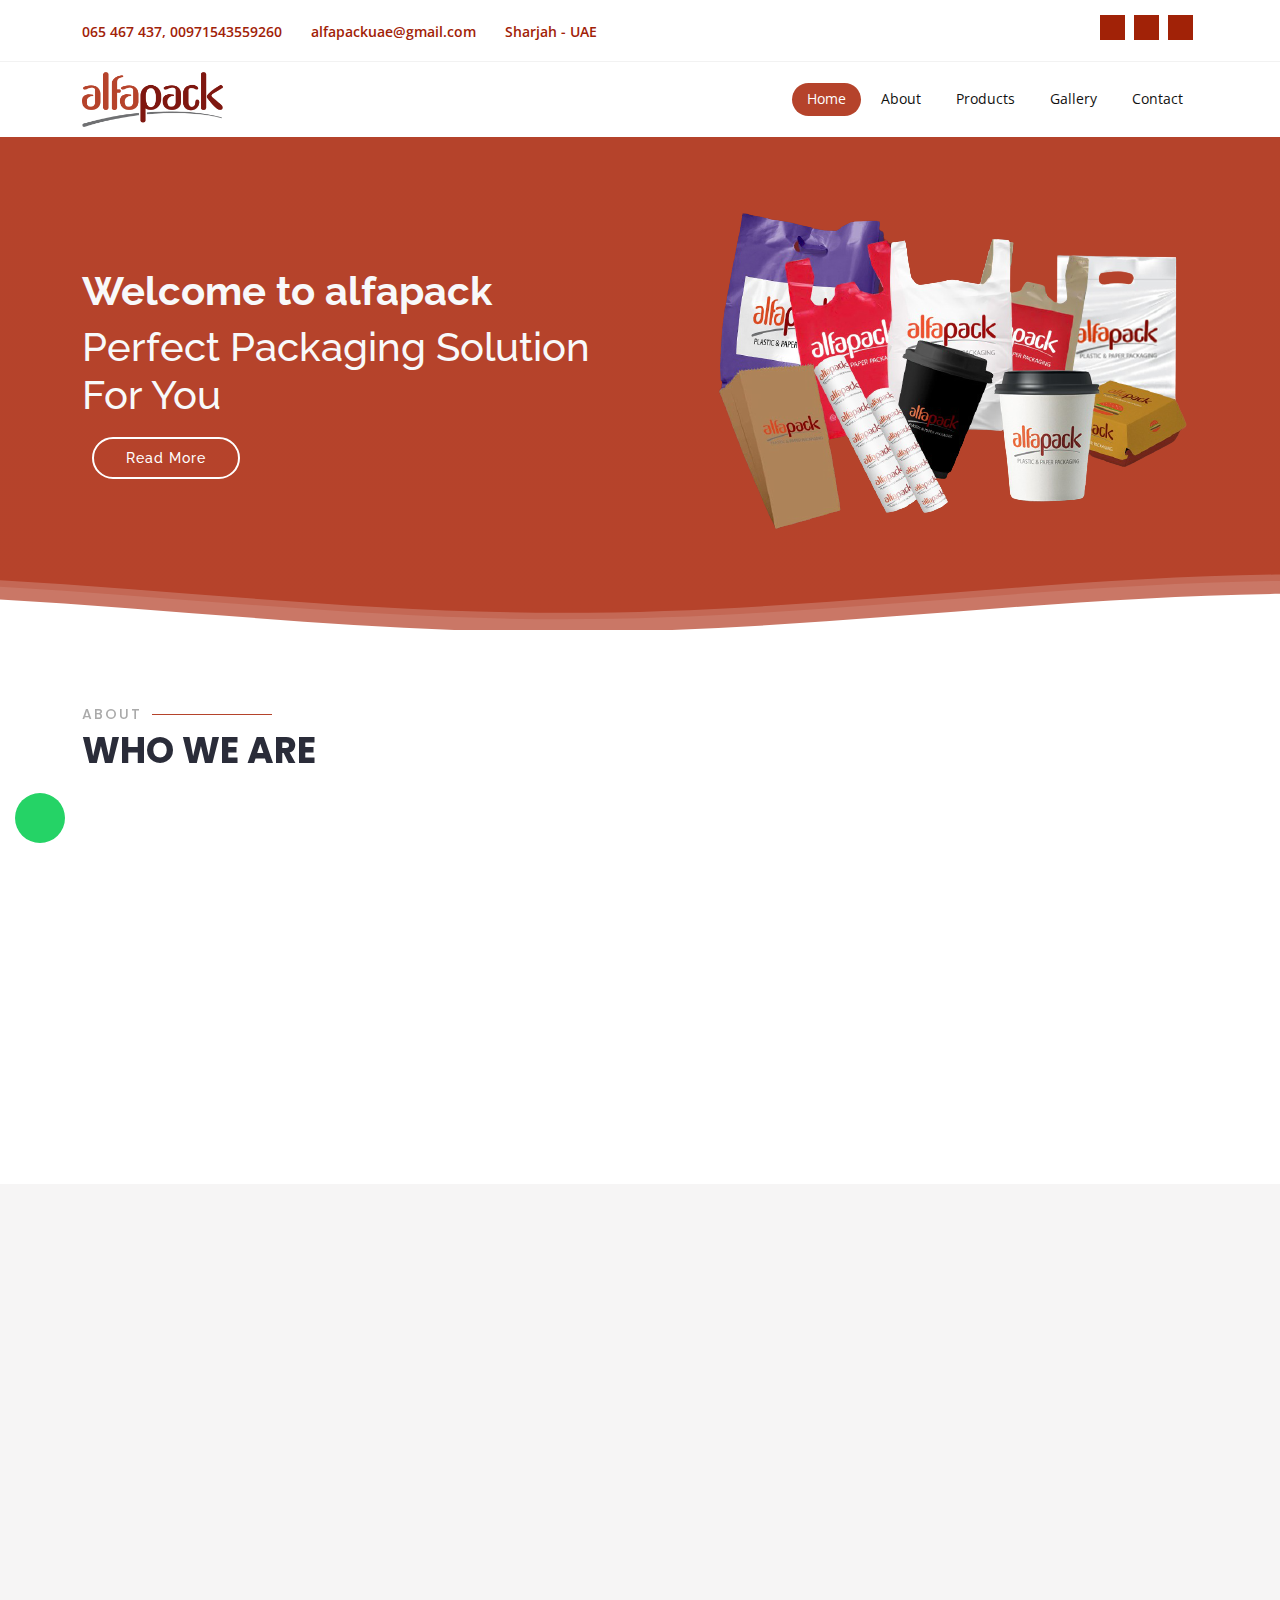
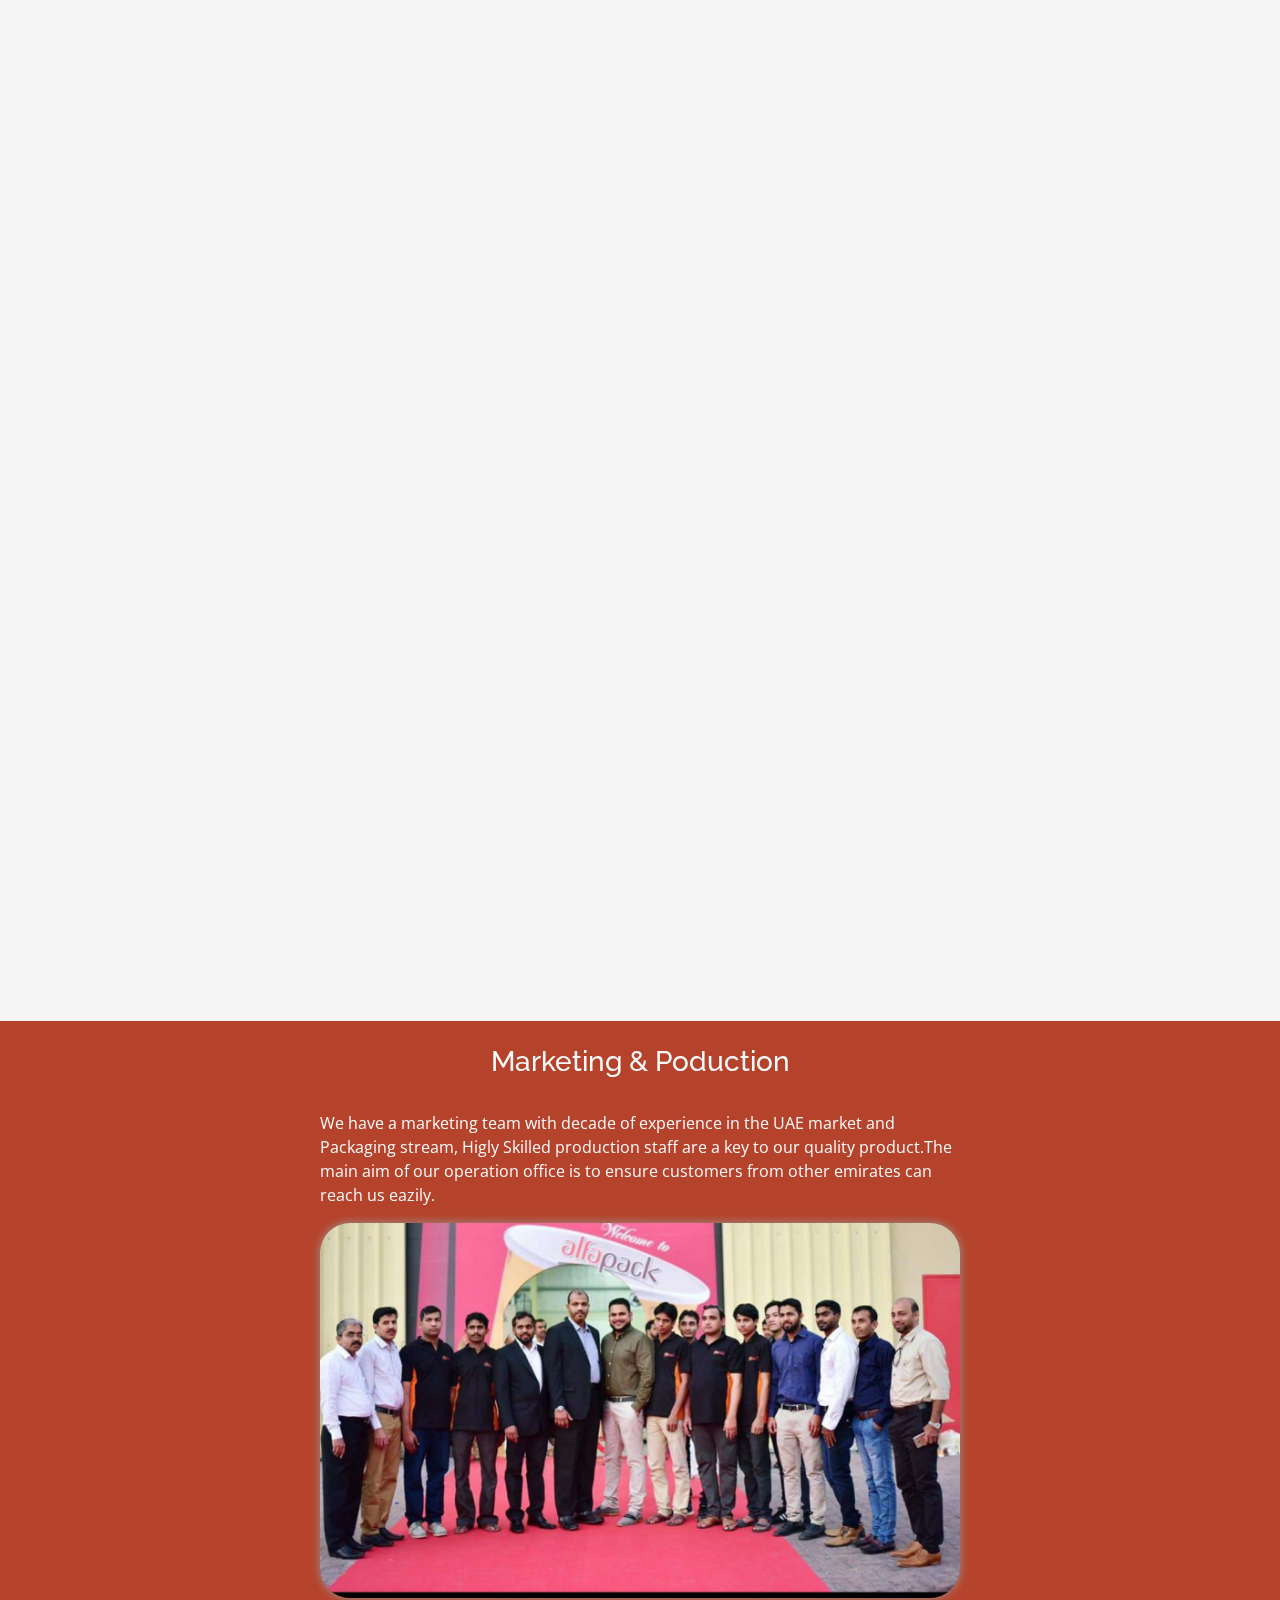
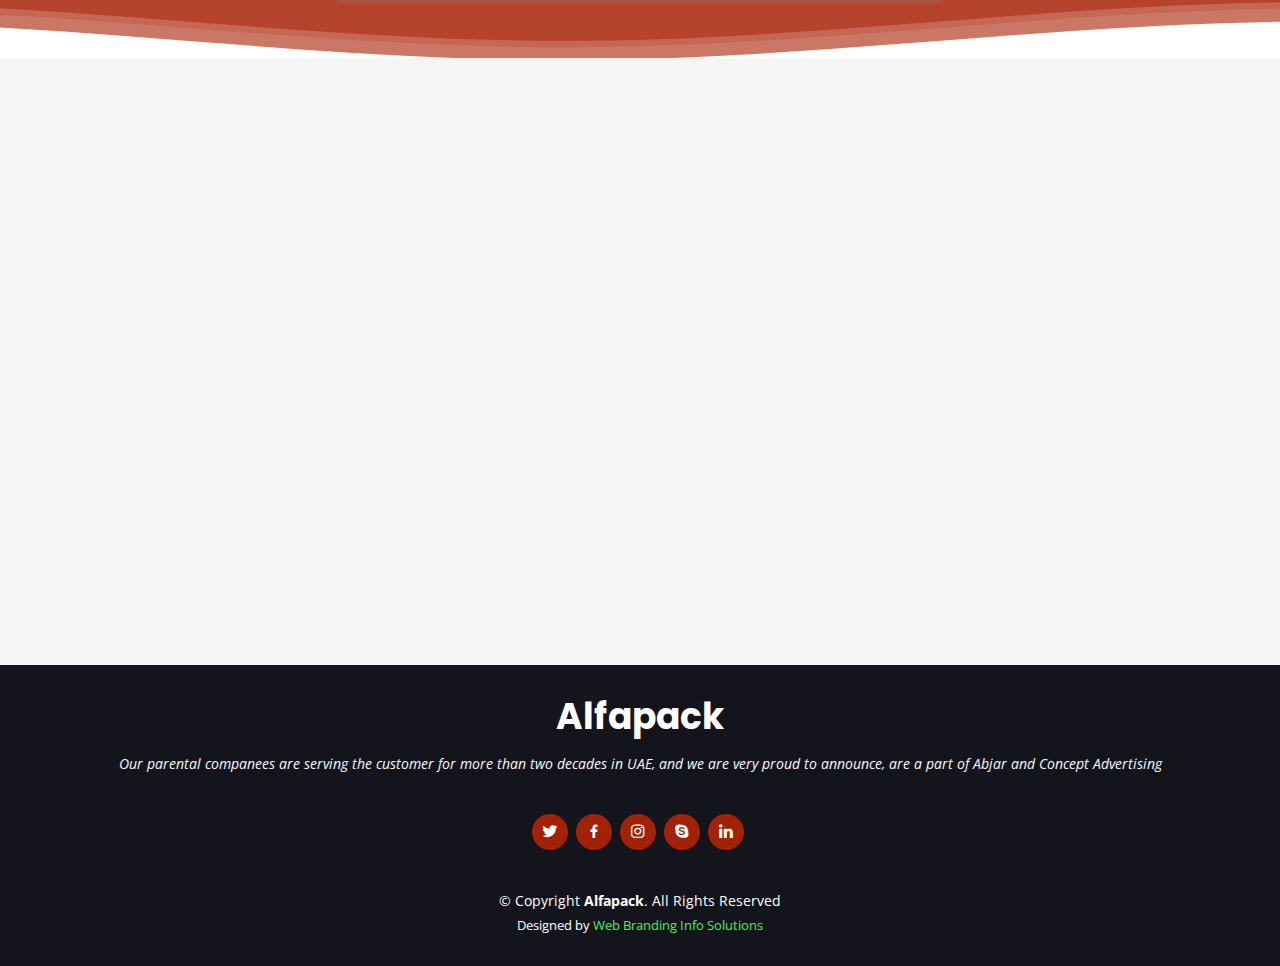
<file: index.html>
<!DOCTYPE html>
<html lang="en">

<head>
  <meta charset="utf-8">
  <meta content="width=device-width, initial-scale=1.0" name="viewport">

  <title>Alfapack - Index</title>
  <meta content="" name="description">
  <meta content="" name="keywords">

  <!-- Favicons -->
  <link href="assets/img/apple-touch-icon.png" rel="apple-touch-icon">

  <!-- Google Fonts -->
  <link
    href="https://fonts.googleapis.com/css?family=Open+Sans:300,300i,400,400i,600,600i,700,700i|Raleway:300,300i,400,400i,500,500i,600,600i,700,700i|Poppins:300,300i,400,400i,500,500i,600,600i,700,700i"
    rel="stylesheet">

  <!-- Vendor CSS Files -->
  <link rel="stylesheet" href="https://pro.fontawesome.com/releases/v5.10.0/css/all.css"
    integrity="sha384-AYmEC3Yw5cVb3ZcuHtOA93w35dYTsvhLPVnYs9eStHfGJvOvKxVfELGroGkvsg+p" crossorigin="anonymous" />

  <link href="assets/vendor/animate.css/animate.min.css" rel="stylesheet">
  <link href="assets/vendor/aos/aos.css" rel="stylesheet">
  <link href="assets/vendor/bootstrap/css/bootstrap.min.css" rel="stylesheet">
  <link href="assets/vendor/bootstrap-icons/bootstrap-icons.css" rel="stylesheet">
  <link href="assets/vendor/boxicons/css/boxicons.min.css" rel="stylesheet">
  <link href="assets/vendor/glightbox/css/glightbox.min.css" rel="stylesheet">
  <link href="assets/vendor/remixicon/remixicon.css" rel="stylesheet">
  <link href="assets/vendor/swiper/swiper-bundle.min.css" rel="stylesheet">

  <!-- Template Main CSS File -->
  <link href="assets/css/style.css" rel="stylesheet">

  <!-- =======================================================
  * Template Name: Selecao - v4.6.0
  * Template URL: https://bootstrapmade.com/selecao-bootstrap-template/
  * Author: BootstrapMade.com
  * License: https://bootstrapmade.com/license/
  ======================================================== -->
</head>

<body>
   <!-- Preloader -->
   <div class="loader">
    <div class="d-table">
        <div class="d-table-cell">
            <div class="spinner">
                <div class="double-bounce1"></div>
                <div class="double-bounce2"></div>
            </div>
        </div>
    </div>
</div>
<!-- End Preloader -->
  <!-- Header Top -->
  <div class="header-top">
    <div class="container">
      <div class="row align-items-center">
        <div class="col-sm-9 col-lg-9">
          <div class="header-top-item">
            <div class="header-top-left">
              <ul>
                <li>
                  <a href="tel:065 467 437" class="color">
                    <i class="fas fa-phone-alt"></i>
                    065 467 437,
                  </a>
                  <a href="https://api.whatsapp.com/send?phone=00971543559260&text= hai.." class=" color">
                    <i class="fab fa-whatsapp"></i>
                    00971543559260
                  </a>
                </li>
                <li>
                  <a href="mailto:info@alfapack.ae" class="color">
                    <i class="fas fa-envelope"></i>
                    alfapackuae@gmail.com

                  </a>
                </li>
                <li>
                  <a href="https://goo.gl/maps/dYUv56bRcLgEFxTk6" class="color">

                    <i class="fas fa-map-marker-alt"></i>
                    Sharjah - UAE
                  </a>
                </li>
              </ul>
            </div>
          </div>
        </div>
        <div class="col-sm-3 col-lg-3">
          <div class="header-top-item">
            <div class="header-top-right">
              <ul>
                <li>
                  <a href="https://www.facebook.com/1277464668993891/" class="facebook">
                    <i class="fab fa-facebook-f"></i>
                  </a>
                </li>
                <li>
                  <a href="#" class="twitter">
                    <i class="fab fa-instagram"></i>
                  </a>
                </li>
                <li>
                  <a href="#" class="facebook">
                    <i class="fab fa-linkedin-in"></i>
                  </a>
                </li>

              </ul>
            </div>
          </div>
        </div>
      </div>
    </div>
  </div>
  <!-- End Header Top -->
  <!-- ======= Header ======= -->
  <header id="header" class="fixed-top d-flex align-items-center  header-transparent ">
    <div class="container d-flex align-items-center justify-content-between">

      <div class="logo">
        <!-- <h1><a href="index.html">Selecao</a></h1> -->
        <!-- Uncomment below if you prefer to use an image logo -->
        <a href="index.html"><img src="assets/img/logo.png" alt="" class="img-fluid"></a>
      </div>

      <nav id="navbar" class="navbar">
        <ul>
          <li><a class="nav-link scrollto active" href="index.html">Home</a></li>
          <li><a class="nav-link scrollto" href="about.html">About</a></li>
          <li><a class="nav-link scrollto" href="product.html">Products</a></li>
          <li><a class="nav-link scrollto " href="gallery.html"> Gallery</a></li>

          <li><a class="nav-link scrollto" href="contact.html">Contact</a></li>
        </ul>
        <i class="bi bi-list mobile-nav-toggle"></i>
      </nav><!-- .navbar -->

    </div>
  </header><!-- End Header -->
  <!-- Banner -->

      <!-- ======= Hero Section ======= -->
      <section id="hero" class="d-flex flex-column justify-content-end" >
        <div class="container">
        <!-- <h1 class="animate__animated animate__fadeInDown"><b>Welcome to Alfapack</b></h1>
        <h1 class="animate__animated animate__fadeInDown">Perfect Packaging Solution <br>For You</h1>       -->
        <div class="row align-items-center">
          <div class="col-lg-6 col-sm-12 ">
            <h1 class="animate__animated animate__fadeInDown text-light pt-sm-5 responsive"><b>Welcome to alfapack</b></h1>
            <h1 class="animate__animated animate__fadeInDown text-light">Perfect Packaging Solution For You</h1>

            <div class="common-btn-two">
              <a href="#about" class="btn-get-started animate__animated animate__fadeInUp scrollto">Read More</a>
            </div>
          </div>
          <div class="col-lg-6 col-sm-12">
            <!-- <div id="carouselExampleControls" class="carousel slide" data-bs-ride="carousel">
              <div class="carousel-inner">
                <div class="carousel-item active">
                  <img src="assets/img/pack.png" class="d-block w-100" alt="...">
                </div>
                <div class="carousel-item">
                  <img src="assets/img/pack2.png" class="d-block w-100" alt="...">
                </div>
              
              </div>
              <button class="carousel-control-prev" type="button" data-bs-target="#carouselExampleControls" data-bs-slide="prev">
                <span class="carousel-control-prev-icon" aria-hidden="true"></span>
                <span class="visually-hidden">Previous</span>
              </button>
              <button class="carousel-control-next" type="button" data-bs-target="#carouselExampleControls" data-bs-slide="next">
                <span class="carousel-control-next-icon" aria-hidden="true"></span>
                <span class="visually-hidden">Next</span>
              </button>
            </div> -->

            <div class="banner-right d-lg-block ">
              <img class="wow bounceInRight" data-aos="fade-up" src="assets/img/slider5.png" alt="Banner">

            </div>
          </div>
        </div>
      </div>
        <svg class="hero-waves" xmlns="http://www.w3.org/2000/svg" xmlns:xlink="http://www.w3.org/1999/xlink"
          viewBox="0 24 150 28 " preserveAspectRatio="none">
          <defs>
            <path id="wave-path" d="M-160 44c30 0 58-18 88-18s 58 18 88 18 58-18 88-18 58 18 88 18 v44h-352z">
          </defs>
          <g class="wave1">
            <use xlink:href="#wave-path" x="50" y="3" fill="rgba(255,255,255, .1)">
          </g>
          <g class="wave2">
            <use xlink:href="#wave-path" x="50" y="0" fill="rgba(255,255,255, .2)">
          </g>
          <g class="wave3">
            <use xlink:href="#wave-path" x="50" y="9" fill="#fff">
          </g>
        </svg>
  
      </section>
      <!-- End Hero -->
  <!-- End Banner -->


  <main id="main">

    <!-- ======= About Section ======= -->
    <section id="about" class="about">
      <div class="container">

        <div class="section-title" data-aos="zoom-out">
          <h2>About</h2>
          <p>Who we are</p>
        </div>
  
    
        <div class="row content" data-aos="fade-up">
          <div class="col-lg-6">
            <p>
              Welcome to Alfa Pack, where we are ready to manufacture your customized plastic carry bag, paper cups,wrapping paper, sandwich
              cover, food boxes/packaging material branded with your logo, and where we are eager to share our wealth of
              knowledge and expertise with you to develop creative ideas for your food packaging items.
            </p>
            <ul>
              <li><i class="ri-check-double-line"></i> We are committed to working together to develop collaborative
                solutions to continuously enhance the standards and quality of our products</li>
              <li><i class="ri-check-double-line"></i> We invest in our employees and encourage them to thrive in their
                professions by giving them the freedom to experiment with new ideas</li>
              <!-- <li><i class="ri-check-double-line"></i> Ullamco laboris nisi ut aliquip ex ea commodo consequat</li> -->
            </ul>
          </div>
          <div class="col-lg-6 pt-4 pt-lg-0">
            <div class="object">
              <img src="assets/img/logo2.png" class="shape" alt="Shape">
          </div>
            <p>
              Everyone plays an essential role in the process; our pleasant sales team assists you in deciding which
              items would best suit you and then passes your thoughts on to our creative designers. Our factory's
              professional manufacturing and packaging specialists will next create the items to the needed standards,
              and lastly to our distribution team, who will ensure prompt delivery to the location of your choice. </p>
            <a href="about.html" class="btn-learn-more">Learn More</a>
          </div>
        </div>

      </div>
    </section><!-- End About Section -->
    <section  id="portfolio" class="portfolio bg">
      <div class="container">
        <div class="section-title" data-aos="zoom-out">
          <h2>Alfapack</h2>
          <p>Explore our wide variety of products</p>
          <div class="section-title1" data-aos="zoom-out">
          <h2 class="text-center mt-4" style="font-size: 20px;">Plastic Products</h2>
        </div>
        </div>
       
        <div class="row portfolio-container" data-aos="fade-up">
          <div class="col-lg-3 col-md-6 portfolio-item filter-app">
            <div class="portfolio-img box1"><img src="assets/img/bag18.jpg" class="img-fluid w-100 " alt=""></div>
            <div class="portfolio-info">
              <h4 class="py-2">Plastic Carry Bag</h4>

              <a href="assets/img/bag18.jpg" data-gallery="portfolioGallery" class="portfolio-lightbox preview-link"
                title="Plastic Carry Bag"><i class="bx bx-plus"></i></a>
              <a href="https://api.whatsapp.com/send?phone=00971543559260&text= hai.." class="details-link"
                title="More Details"><i class="fab fa-whatsapp"></i></a>
            </div>
          </div>
          <div class="col-lg-3 col-md-6 portfolio-item filter-app " >
            <div class="portfolio-img box1"><img src="assets/img/bag31.jpeg" class="img-fluid w-100 " alt=""></div>
            <div class="portfolio-info">
              <h4 class="py-2">Printed Bag</h4>

              <a href="assets/img/bag31.jpeg" data-gallery="portfolioGallery" class="portfolio-lightbox preview-link"
                title="Printed Bag"><i class="bx bx-plus"></i></a>
              <a href="https://api.whatsapp.com/send?phone=00971543559260&text= hai.." class="details-link"
                title="More Details"><i class="fab fa-whatsapp"></i></a>
            </div>
          </div>
         
     
          <div class="col-lg-3 col-md-6 portfolio-item filter-app">
            <div class="portfolio-img box1"><img src="assets/img/bag9.jpeg" class="img-fluid w-100 " alt=""></div>
            <div class="portfolio-info">
              <h4 class="py-2">Sufra Sheet</h4>

              <a href="assets/img/bag9.jpeg" data-gallery="portfolioGallery" class="portfolio-lightbox preview-link"
                title="Sufra Sheet"><i class="bx bx-plus"></i></a>
              <a href="https://api.whatsapp.com/send?phone=00971543559260&text= hai.." class="details-link"
                title="More Details"><i class="fab fa-whatsapp"></i></a>
            </div>
          </div>
          <div class="col-lg-3 col-md-6 portfolio-item filter-app">
            <div class="portfolio-img box1"><img src="assets/img/bag23.jpeg" class="img-fluid w-100 " alt=""></div>
            <div class="portfolio-info">
              <h4 class="py-2">Garbage Bag On Roll</h4>

              <a href="assets/img/bag23.jpeg" data-gallery="portfolioGallery" class="portfolio-lightbox preview-link"
                title="Garbage Bag  On Roll"><i class="bx bx-plus"></i></a>
              <a href="https://api.whatsapp.com/send?phone=00971543559260&text= hai.." class="details-link"
                title="More Details"><i class="fab fa-whatsapp"></i></a>
            </div>
          </div>
        
       
       
          <div class="col-lg-12 col-md-12 portfolio-item filter-app">
          
           
            <div class="section-title1">
              <h2 class="text-center mt-4"  style="font-size: 20px;">Paper Products</h2>
            </div>
         
          </div>
          <div class="col-lg-3 col-md-6 portfolio-item filter-app">
            <div class="portfolio-img box1"><img src="assets/img/bag14.jpg" class="img-fluid w-100 " alt=""></div>
            <div class="portfolio-info">
              <h4 class="py-2">Paper Cup</h4>

              <a href="assets/img/bag14.jpg" data-gallery="portfolioGallery" class="portfolio-lightbox preview-link"
                title="Paper Cup"><i class="bx bx-plus"></i></a>
              <a href="https://api.whatsapp.com/send?phone=00971543559260&text= hai.." class="details-link"
                title="More Details"><i class="fab fa-whatsapp"></i></a>
            </div>
          </div>
          <div class="col-lg-3 col-md-6 portfolio-item filter-web">
            <div class="portfolio-img box1"><img src="assets/img/bag5.jpeg" class="img-fluid w-100 " alt=""></div>
            <div class="portfolio-info">
              <h4 class="py-2">Paper Bag</h4>

              <a href="assets/img/bag5.jpeg" data-gallery="portfolioGallery" class="portfolio-lightbox preview-link"
                title="Paper Bag"><i class="bx bx-plus"></i></a>
              <a href="https://api.whatsapp.com/send?phone=00971543559260&text= hai.." class="details-link"
                title="More Details"><i class="fab fa-whatsapp"></i></a>
            </div>
          </div>
          <div class="col-lg-3 col-md-6 portfolio-item filter-app">
            <div class="portfolio-img box1"><img src="assets/img/bag15.jpg" class="img-fluid w-100 " alt=""></div>
            <div class="portfolio-info">
              <h4 class="py-2">Sandwich Paper</h4>

              <a href="assets/img/bag16.jpg" data-gallery="portfolioGallery" class="portfolio-lightbox preview-link"
                title="Sandwich Paper"><i class="bx bx-plus"></i></a>
              <a href="https://api.whatsapp.com/send?phone=00971543559260&text= hai.." class="details-link"
                title="More Details"><i class="fab fa-whatsapp"></i></a>
            </div>
          </div>
          <div class="col-lg-3 col-md-6 portfolio-item filter-app">
            <div class="portfolio-img box1"><img src="assets/img/bag16.jpg" class="img-fluid w-100 " alt=""></div>
            <div class="portfolio-info">
              <h4 class="py-2">Sandwich Paper</h4>

              <a href="assets/img/bag15.jpg" data-gallery="portfolioGallery" class="portfolio-lightbox preview-link"
                title="Sandwich Paper"><i class="bx bx-plus"></i></a>
              <a href="https://api.whatsapp.com/send?phone=00971543559260&text= hai.." class="details-link"
                title="More Details"><i class="fab fa-whatsapp"></i></a>
            </div>
          </div>
          <div class="col-lg-3 col-md-6 portfolio-item filter-web">
            <div class="portfolio-img box1"><img src="assets/img/bag2.jpeg" class="img-fluid w-100 " alt=""></div>
            <div class="portfolio-info">
              <h4 class="py-2"> Burger Box</h4>

              <a href="assets/img/bag2.jpeg" data-gallery="portfolioGallery" class="portfolio-lightbox preview-link"
                title="Burger Box"><i class="bx bx-plus"></i></a>
              <a href="https://api.whatsapp.com/send?phone=00971543559260&text= hai.." class="details-link"
                title="More Details"><i class="fab fa-whatsapp"></i></a>
            </div>
          </div>
       
          <div class="col-lg-12 col-md-12 portfolio-item filter-app">
          
            <div class="object">
              <img src="assets/img/g31.png" class="shape" alt="Shape">
          </div>
           
         
          </div>
  
          <div class="col-lg-12 col-md-12 portfolio-item filter-app text-center">
          <div class="common-btn-two">
            <a href="product.html" class="btn-get-started animate__animated animate__fadeInUp scrollto">View More</a>
          </div>
        </div>
        </div>
      
      </div>
      
    </section>
    

    <!-- ======= Hero Section ======= -->
    <!-- <section id="hero" class="d-flex flex-column justify-content-end align-items-center">
      <div id="heroCarousel" data-bs-interval="5000" class="container carousel carousel-fade" data-bs-ride="carousel">


        <div class="carousel-item active">
          <div class="carousel-container">

            <h2 class="animate__animated animate__fadeInDown">Developing Creative Ideas For Your Food Packaging Items.
            </h2>
            <p class="animate__animated fanimate__adeInUp">for packaging need, we can serve all these customized
              products timely with heigh quality and in an effective price.</p>
            <a href="#about" class="btn-get-started animate__animated animate__fadeInUp scrollto">Read More</a>
          </div>
        </div>


        <div class="carousel-item">
          <div class="carousel-container">
            <h2 class="animate__animated animate__fadeInDown">Packaging Solution For You</h2>

            <p class="animate__animated animate__fadeInUp">we are eager to share our wealth of knowledge and expertise
              with you to develop creative ideas for your food packaging items.</p>
            <a href="#about" class="btn-get-started animate__animated animate__fadeInUp scrollto">Read More</a>
          </div>
        </div>


        <a class="carousel-control-prev" href="#heroCarousel" role="button" data-bs-slide="prev">
          <span class="carousel-control-prev-icon bx bx-chevron-left" aria-hidden="true"></span>
        </a>

        <a class="carousel-control-next" href="#heroCarousel" role="button" data-bs-slide="next">
          <span class="carousel-control-next-icon bx bx-chevron-right" aria-hidden="true"></span>
        </a>

      </div>

      <svg class="hero-waves" xmlns="http://www.w3.org/2000/svg" xmlns:xlink="http://www.w3.org/1999/xlink"
        viewBox="0 24 150 28 " preserveAspectRatio="none">
        <defs>
          <path id="wave-path" d="M-160 44c30 0 58-18 88-18s 58 18 88 18 58-18 88-18 58 18 88 18 v44h-352z">
        </defs>
        <g class="wave1">
          <use xlink:href="#wave-path" x="50" y="3" fill="rgba(255,255,255, .1)">
        </g>
        <g class="wave2">
          <use xlink:href="#wave-path" x="50" y="0" fill="rgba(255,255,255, .2)">
        </g>
        <g class="wave3">
          <use xlink:href="#wave-path" x="50" y="9" fill="#fff">
        </g>
      </svg>

    </section> -->
    <!-- End Hero -->
    
    <!-- ======= Cta Section ======= -->
    <!-- <section id="cta" class="cta">
      <div class="container">

        <div class="row" data-aos="zoom-out">
          <div class="col-lg-9 text-center text-lg-start">
            <h3>Call To Action</h3>
            <p> Duis aute irure dolor in reprehenderit in voluptate velit esse cillum dolore eu fugiat nulla pariatur. Excepteur sint occaecat cupidatat non proident, sunt in culpa qui officia deserunt mollit anim id est laborum.</p>
          </div>
          <div class="col-lg-3 cta-btn-container text-center">
            <a class="cta-btn align-middle" href="#">Call To Action</a>
          </div>
        </div>

      </div>
    </section> -->
    <!-- End Cta Section -->

    <!-- ======= Testimonials Section ======= -->
     <!-- <section id="testimonials" class="testimonials">
      <div class="container">

        <div class="section-title" data-aos="zoom-out">
          <h2>SERVICES</h2>
          <p>WHAT WE DO OFFER</p>
        </div>

        <div class="testimonials-slider swiper" data-aos="fade-up" data-aos-delay="100">
          <div class="swiper-wrapper">

            <div class="swiper-slide">
              <div class="testimonial-item">

                <img src="assets/img/slide1.jpg" class="" alt="">

              </div>
            </div>

            <div class="swiper-slide">
              <div class="testimonial-item">

                <img src="assets/img/slide2.jpg" class="" alt="">

              </div>
            </div>

            <div class="swiper-slide">
              <div class="testimonial-item">

                <img src="assets/img/slider3.jpg" class="" alt="">

              </div>
            </div>
            <div class="swiper-slide">
              <div class="testimonial-item">

                <img src="assets/img/slider4.jpg" class="" alt="">

              </div>
            </div>

            <div class="swiper-slide">
              <div class="testimonial-item">

                <img src="assets/img/slider5.jpg" class="" alt="">

              </div>
            </div>

          </div>
          <div class="swiper-pagination"></div>
        </div>


    </section> -->
    <!-- End Testimonials Section -->






    <!-- ======= Team Section ======= -->
    <div id="team" class="bg">
      <div class="container">

        <div class="section-title" data-aos="zoom-out">
          <h2>Team</h2>
          <p>Our Hardworking Team</p>
        </div>


      </div>
    </div><!-- End Team Section -->
    <!-- ======= Hero Section ======= -->
    <section id="hero1" class="d-flex flex-column justify-content-end align-items-center h-100">

      <h3 class="animate__animated animate__fadeInDown text-light py-4">Marketing & Poduction </h3>
      <p class="animate__animated fanimate__adeInUp text-light w-50 team1">We have a marketing team with decade of experience in
        the UAE
        market and Packaging stream, Higly Skilled production staff are a
        key to our quality product.The main aim of our operation office is to ensure customers from
        other emirates can reach us eazily.</p>

        <img src="assets/img/team.jpeg" class="radius box1 w-50 team1" alt="">

      <svg class="hero-waves" xmlns="http://www.w3.org/2000/svg" xmlns:xlink="http://www.w3.org/1999/xlink"
        viewBox="0 24 150 28 " preserveAspectRatio="none">
        <defs>
          <path id="wave-path" d="M-160 44c30 0 58-18 88-18s 58 18 88 18 58-18 88-18 58 18 88 18 v44h-352z">
        </defs>
        <g class="wave1">
          <use xlink:href="#wave-path" x="50" y="3" fill="rgba(255,255,255, .1)">
        </g>
        <g class="wave2">
          <use xlink:href="#wave-path" x="50" y="0" fill="rgba(255,255,255, .2)">
        </g>
        <g class="wave3">
          <use xlink:href="#wave-path" x="50" y="9" fill="#fff">
        </g>
      </svg>

    </section>
    <!-- End Hero -->
    <!-- ======= Contact Section ======= -->
    <section id="contact" class="contact bg">
 
      <div class="container">

        <div class="section-title" data-aos="zoom-out">
          <h2>Contact</h2>
          <p>Contact Us</p>
        </div>

        <div class="row mt-5">

          <div class="col-lg-4" data-aos="fade-right">
          
            <div class="info">
              <div class="address">
                <a href="https://goo.gl/maps/Md6KRceVj2nCpcsa9"><i class="bi bi-geo-alt"></i>
                  <h4>Location:</h4>
                  <p>Muwaileh-Sharjah-UAE</p>
                </a>
              </div>

              <div class="email">
                <a href="mailto:alfapackuae@gmail.com">
                  <i class="bi bi-envelope"></i>
                  <h4>Email:</h4>
                  <p>alfapackuae@gmail.com
                  </p>
                </a>
              </div>

              <div class="phone">
                <a href="tel:065 467 437">
                  <i class="bi bi-phone"></i>
                  <h4>Call:</h4>
                  <p>065 467 437</p>
                </a>
              </div>
              <div class="phone">
                <a href="https://api.whatsapp.com/send?phone=00971543559260&text= hai..">
                  <i class="fab fa-whatsapp"></i>
                  <h4>Whatsapp:</h4>
                  <p>00971543559260</p>
                </a>
              </div>

            </div>

          </div>

          <div class="col-lg-8 mt-5 mt-lg-0" data-aos="fade-left">
           
            <form action="forms/contact.php" method="post" role="form" class="php-email-form">
              <div class="row">
                <div class="col-md-6 form-group">
                  <input type="text" name="name" class="form-control" id="name" placeholder="Your Name" required>
                </div>
                <div class="col-md-6 form-group mt-3 mt-md-0">
                  <input type="email" class="form-control" name="email" id="email" placeholder="Your Email" required>
                </div>
              </div>
              <div class="form-group mt-3">
                <input type="text" class="form-control" name="subject" id="subject" placeholder="Subject" required>
              </div>
              <div class="form-group mt-3">
                <textarea class="form-control" name="message" rows="5" placeholder="Message" required></textarea>
              </div>
              <div class="my-3">
                <div class="loading">Loading</div>
                <div class="error-message"></div>
                <div class="sent-message">Your message has been sent. Thank you!</div>
              </div>
              <div class="text-center"><button type="submit">Send Message</button></div>
            </form>

          </div>

        </div>

      </div>
    </section><!-- End Contact Section -->

  </main><!-- End #main --> 

  <!-- ======= Footer ======= -->
  <footer id="footer">
    <div class="container">
      <h3>Alfapack</h3>
      <p class="text-light"> Our parental companees are serving the customer
        for more than two decades in UAE, and we are
        very proud to announce, are a part of Abjar and
        Concept Advertising</p>
      <div class="social-links">
        <a href="#" class="twitter"><i class="bx bxl-twitter"></i></a>
        <a href="https://www.facebook.com/1277464668993891/" class="facebook"><i class="bx bxl-facebook"></i></a>
        <a href="#" class="instagram"><i class="bx bxl-instagram"></i></a>
        <a href="#" class="google-plus"><i class="bx bxl-skype"></i></a>
        <a href="#" class="linkedin"><i class="bx bxl-linkedin"></i></a>
      </div>
      <div class="copyright">
        &copy; Copyright <strong><span>Alfapack</span></strong>. All Rights Reserved
      </div>
      <div class="credits">
        <!-- All the links in the footer should remain intact. -->
        <!-- You can delete the links only if you purchased the pro version. -->
        <!-- Licensing information: https://bootstrapmade.com/license/ -->
        <!-- Purchase the pro version with working PHP/AJAX contact form: https://bootstrapmade.com/selecao-bootstrap-template/ -->
        Designed by <a href="https://thewebbranding.com/" style="color: #4aef5a;">Web
          Branding Info Solutions</a>
      </div>
    </div>
  </footer><!-- End Footer -->

  <a href="#" class="back-to-top d-flex align-items-center justify-content-center"><i
      class="bi bi-arrow-up-short"></i></a>
  <a href="https://api.whatsapp.com/send?phone=00971543559260&text= hai.."
    class="whatsapp d-flex align-items-center justify-content-center"><i class="fab fa-whatsapp"></i></a>

  <!-- Vendor JS Files -->
  <script src="assets/vendor/aos/aos.js"></script>
  <script src="assets/vendor/bootstrap/js/bootstrap.bundle.min.js"></script>
  <script src="assets/vendor/glightbox/js/glightbox.min.js"></script>
  <script src="assets/vendor/isotope-layout/isotope.pkgd.min.js"></script>
  <script src="assets/vendor/php-email-form/validate.js"></script>
  <script src="assets/vendor/swiper/swiper-bundle.min.js"></script>

  <!-- Template Main JS File -->
  <script src="assets/js/main.js"></script>

</body>

</html>
</file>
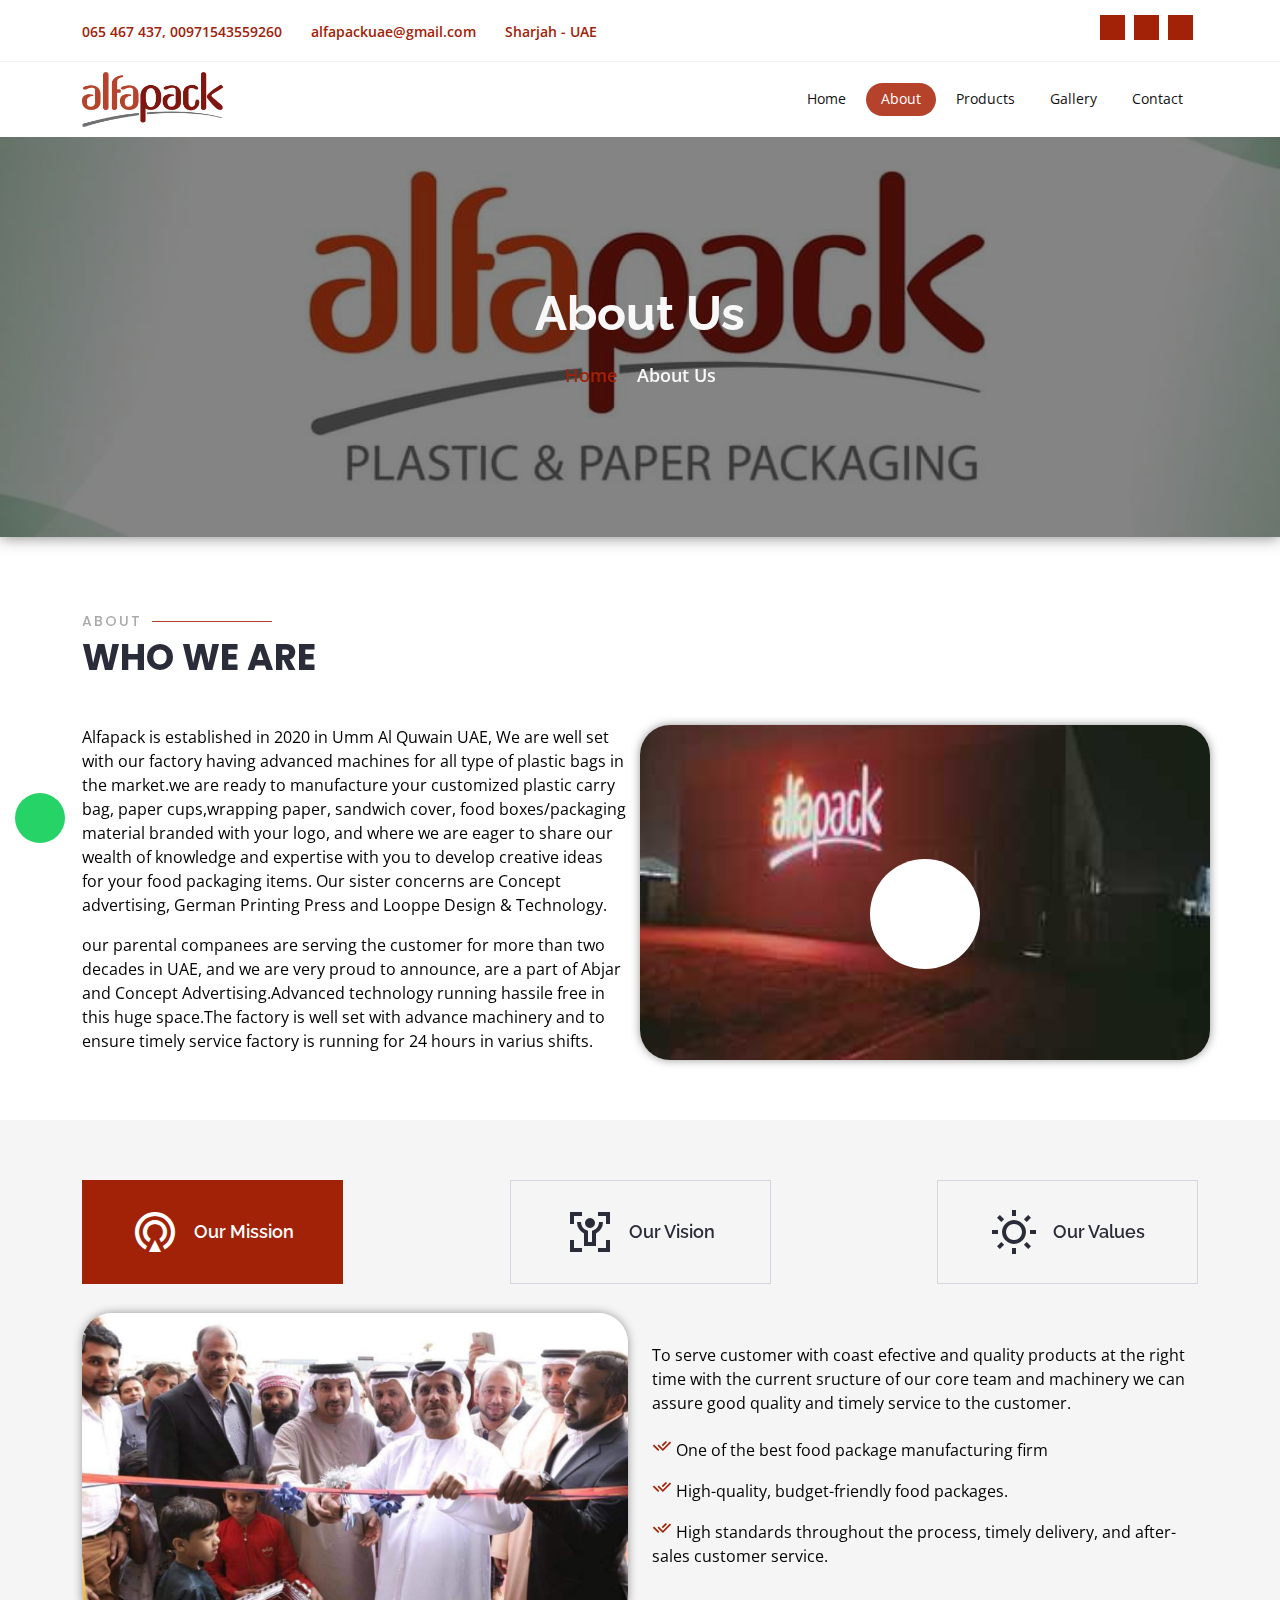
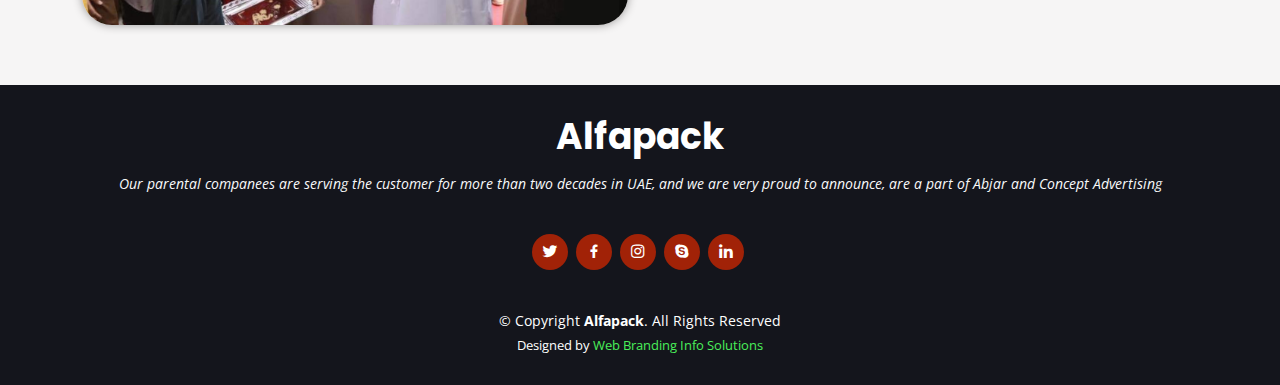
<file: about.html>
<!DOCTYPE html>
<html lang="en">

    <head>
        <meta charset="utf-8">
        <meta content="width=device-width, initial-scale=1.0" name="viewport">
      
        <title>Alfapack - About</title>
        <meta content="" name="description">
        <meta content="" name="keywords">
      
        <!-- Favicons -->
        <link href="assets/img/apple-touch-icon.png" rel="apple-touch-icon"> 
      
        <!-- Google Fonts -->
        <link href="https://fonts.googleapis.com/css?family=Open+Sans:300,300i,400,400i,600,600i,700,700i|Raleway:300,300i,400,400i,500,500i,600,600i,700,700i|Poppins:300,300i,400,400i,500,500i,600,600i,700,700i" rel="stylesheet">
      
        <!-- Vendor CSS Files -->
        <link rel="stylesheet" href="https://pro.fontawesome.com/releases/v5.10.0/css/all.css" integrity="sha384-AYmEC3Yw5cVb3ZcuHtOA93w35dYTsvhLPVnYs9eStHfGJvOvKxVfELGroGkvsg+p" crossorigin="anonymous"/>
      
        <link href="assets/vendor/animate.css/animate.min.css" rel="stylesheet">
        <link href="assets/vendor/aos/aos.css" rel="stylesheet">
        <link href="assets/vendor/bootstrap/css/bootstrap.min.css" rel="stylesheet">
        <link href="assets/vendor/bootstrap-icons/bootstrap-icons.css" rel="stylesheet">
        <link href="assets/vendor/boxicons/css/boxicons.min.css" rel="stylesheet">
        <link href="assets/vendor/glightbox/css/glightbox.min.css" rel="stylesheet">
        <link href="assets/vendor/remixicon/remixicon.css" rel="stylesheet">
        <link href="assets/vendor/swiper/swiper-bundle.min.css" rel="stylesheet">
      
        <!-- Template Main CSS File -->
        <link href="assets/css/style.css" rel="stylesheet">
      
        <!-- =======================================================
        * Template Name: Selecao - v4.6.0
        * Template URL: https://bootstrapmade.com/selecao-bootstrap-template/
        * Author: BootstrapMade.com
        * License: https://bootstrapmade.com/license/
        ======================================================== -->
      </head>

<body>

    <!-- Header Top -->
    <div class="header-top">
        <div class="container">
            <div class="row align-items-center">
                <div class="col-sm-9 col-lg-9">
                    <div class="header-top-item">
                        <div class="header-top-left">
                            <ul>
                                <li>
                                    <a href="tel:065 467 437" class="color">
                                      <i class="fas fa-phone-alt"></i>
                                      065 467 437,
                                    </a>
                                    <a href="https://api.whatsapp.com/send?phone=00971543559260&text= hai.." class=" color">
                                      <i class="fab fa-whatsapp"></i>
                                      00971543559260
                                    </a>
                                </li>
                                <li>
                                    <a href="mailto:info@alfapack.ae" class="color">
                                      <i class="fas fa-envelope"></i>
                                      alfapackuae@gmail.com
                                      
                                    </a>
                                </li>
                                <li>
                                <a href="https://goo.gl/maps/dYUv56bRcLgEFxTk6" class="color">
                                   
                                  <i class="fas fa-map-marker-alt"></i>
                                    Sharjah - UAE
                                </a>
                                </li>
                            </ul>
                        </div>
                    </div>
                </div>
                <div class="col-sm-3 col-lg-3">
                    <div class="header-top-item">
                        <div class="header-top-right">
                            <ul>
                                <li>
                                    <a href="https://www.facebook.com/1277464668993891/" class="facebook">
                                      <i class="fab fa-facebook-f"></i>
                                    </a>
                                </li>
                                <li>
                                    <a href="#" class="twitter">
                                      <i class="fab fa-instagram"></i>
                                    </a>
                                </li>
                                <li>
                                  <a href="#" class="facebook">
                                    <i class="fab fa-linkedin-in"></i>
                                  </a>
                              </li>
                              
                            </ul>
                        </div>
                    </div>
                </div>
            </div>
        </div>
    </div>
    <!-- End Header Top -->
    <!-- ======= Header ======= -->
    <header id="header" class="fixed-top d-flex align-items-center  header-transparent ">
      <div class="container d-flex align-items-center justify-content-between">
  
        <div class="logo">
          <!-- <h1><a href="index.html">Selecao</a></h1> -->
          <!-- Uncomment below if you prefer to use an image logo -->
          <a href="index.html"><img src="assets/img/logo.png" alt="" class="img-fluid"></a>
        </div>
  
        <nav id="navbar" class="navbar">
          <ul>
            <li><a class="nav-link scrollto" href="index.html">Home</a></li>
            <li><a class="nav-link scrollto active" href="about.html">About</a></li>
            <li><a class="nav-link scrollto" href="product.html">Products</a></li>
            <li><a class="nav-link scrollto " href="gallery.html"> Gallery</a></li>
         
            <li><a class="nav-link scrollto" href="contact.html">Contact</a></li>
          </ul>
          <i class="bi bi-list mobile-nav-toggle"></i>
        </nav><!-- .navbar -->
  
      </div>
    </header><!-- End Header -->
    <div class="page-title-area page-title-four">
        <div class="d-table">
            <div class="d-table-cell">
                <div class="page-title-item" data-aos="zoom-out">
                    <h2>About Us</h2>
                    <ul>
                        <li>
                            <a href="index.html">Home</a>
                        </li>
                        <li>
                            <i class="fas fa-chevron-right"></i>
                        </li>
                        <li>About Us</li>
                    </ul>
                </div>
            </div>
        </div>
        
    </div>
  <main id="main">

    <!-- ======= About Section ======= -->
    <section id="about" class="about">
        <div class="container">
  
          <div class="section-title" data-aos="zoom-out">
            <h2>About</h2>
            <p>Who we are</p>
          </div>
          <!-- <div class="hospital-shape">
            <img src="assets/img/logo.png" alt="Shape">
        </div> -->
          <div class="row content" data-aos="fade-up">
            <div class="col-lg-6">
              <p>
                Alfapack is established in 2020 in Umm Al
                Quwain UAE, We are well set with our
                factory having advanced machines for all type
                of plastic bags in the market.we are ready to manufacture your customized plastic carry bag, paper cups,wrapping paper, sandwich cover, food boxes/packaging material branded with your logo, and where we are eager to share our wealth of knowledge and expertise with you to develop creative ideas for your food packaging items.
             Our sister concerns are Concept advertising, German Printing Press and  Looppe  Design & Technology.
             <p>our parental companees are serving the customer
                for more than two decades in UAE, and we are
                very proud to announce, are a part of Abjar and
                 Concept Advertising.Advanced technology running hassile free in this huge space.The factory is well set with advance machinery and to ensure timely service
                 factory is running for 24 hours in varius shifts.
                </p>
            </div>
            <div class="image col-lg-6 pt-4 pt-lg-0 box1" data-aos="fade-right">
                <a href="https://fb.watch/9nkfvrkOW6/" class="  hospital-play-btn mb-4" data-vbtype="video" data-autoplay="true">
                    <i class="fas fa-play"></i>
                </a>
              </div>
           
          </div>
  
        </div>
      </section><!-- End About Section -->
      <section id="features" class="features bg">
        <div class="container">
  
          <ul class="nav nav-tabs row d-flex justify-content-between">
            <li class="nav-item col-3 aos-init aos-animate" data-aos="zoom-in">
              <a class="nav-link active show" data-bs-toggle="tab" href="#tab-1">
                <i class="ri-gps-line"></i>
                <h4 class=" d-lg-block">Our Mission</h4>
              </a>
            </li>
            <li class="nav-item col-3 aos-init aos-animate" data-aos="zoom-in" data-aos-delay="100">
              <a class="nav-link" data-bs-toggle="tab" href="#tab-2">
                <i class="ri-body-scan-line"></i>
                <h4 class=" d-lg-block">Our Vision</h4>
              </a>
            </li>
            <li class="nav-item col-3 aos-init aos-animate" data-aos="zoom-in" data-aos-delay="200">
              <a class="nav-link" data-bs-toggle="tab" href="#tab-3">
                <i class="ri-sun-line"></i>
                <h4 class="d-lg-block">Our Values</h4>
              </a>
            </li>
         
          </ul>
  
          <div class="tab-content aos-init aos-animate mt-6" data-aos="fade-up">
            <div class="tab-pane active show" id="tab-1">
              <div class="row align-items-center">
                <div class="col-lg-6 order-1 text-center ">
                    <img src="assets/img/mission1.jpeg" alt="" class="img-fluid box1 radius">
                  </div>
                <div class="col-lg-6 order-2 order-lg-1 mt-3 mt-lg-0">
                                 <p>
                    To serve customer with coast efective and
                    quality products at the right time
                    with the current sructure of our core team and
                    machinery we can assure good quality and timely
                    service to the customer.
                  </p>
                  <ul>
                    <li><i class="ri-check-double-line"></i>One of the best food package manufacturing firm</li>
                    <li><i class="ri-check-double-line"></i>High-quality, budget-friendly food packages.</li>
                    <li><i class="ri-check-double-line"></i>High standards throughout the process, timely delivery, and after-sales customer service.</li>
                  </ul>
                 
                </div>
              
              </div>
            </div>
            <div class="tab-pane" id="tab-2">
              <div class="row align-items-center">
                <div class="col-lg-6 order-2 order-lg-1 mt-3 mt-lg-0">
          
                  <p>
                    Enter in to all streams of packaging and
                    widening our service all over the globe.
                    with the vision of our owners and customers
                    support we are already on the track.
                  </p>
                 
                  <ul>
                    <li><i class="ri-check-double-line"></i>  Best quality food packages which are safe and meet the quality standards</li>
                    <li><i class="ri-check-double-line"></i>  Our packaging materials are hygienic, food-grade and keeps the food material fresh </li>
                                   </ul>
                </div>
                <div class="col-lg-6 order-1 order-lg-2 text-center">
                    <img src="assets/img/mission2.jpeg" alt="" class="img-fluid box1 radius">
                </div>
              </div>
            </div>
            <div class="tab-pane" id="tab-3">
              <div class="row align-items-center">
                <div class="col-lg-6 order-1text-center ">
                    <img src="assets/img/mission3.jpeg" alt="" class="img-fluid  box1 radius">
                  </div>
                <div class="col-lg-6 order-2 order-lg-1 mt-3 mt-lg-0">
                
                  <p>
                    Reasonable price without compromising quality is the motto of the firm. We believe in delivering packages that meet the international standards, and we also strive to maintain a competitive price.
                  </p>
                  <ul>
                    <li><i class="ri-check-double-line"></i>The main aim of our operation office is to ensure customers from
                        other emirates can reach us eazily</li>
                    <li><i class="ri-check-double-line"></i> Customizable size, color & specification for your requirement</li>
                                    </ul>
              
                </div>
               
              </div>
            </div>
            <div class="tab-pane" id="tab-4">
              <div class="row">
                <div class="col-lg-6 order-2 order-lg-1 mt-3 mt-lg-0">
                  <h3>Omnis fugiat ea explicabo sunt dolorum asperiores sequi inventore rerum</h3>
                  <p>
                    Ullamco laboris nisi ut aliquip ex ea commodo consequat. Duis aute irure dolor in reprehenderit in voluptate
                    velit esse cillum dolore eu fugiat nulla pariatur. Excepteur sint occaecat cupidatat non proident, sunt in
                    culpa qui officia deserunt mollit anim id est laborum
                  </p>
                  <p class="fst-italic">
                    Lorem ipsum dolor sit amet, consectetur adipiscing elit, sed do eiusmod tempor incididunt ut labore et dolore
                    magna aliqua.
                  </p>
                  <ul>
                    <li><i class="ri-check-double-line"></i> Ullamco laboris nisi ut aliquip ex ea commodo consequat.</li>
                    <li><i class="ri-check-double-line"></i> Duis aute irure dolor in reprehenderit in voluptate velit.</li>
                    <li><i class="ri-check-double-line"></i> Ullamco laboris nisi ut aliquip ex ea commodo consequat. Duis aute irure dolor in reprehenderit in voluptate trideta storacalaperda mastiro dolore eu fugiat nulla pariatur.</li>
                  </ul>
                </div>
                <div class="col-lg-6 order-1 order-lg-2 text-center">
                  <img src="assets/img/features-4.png" alt="" class="img-fluid">
                </div>
              </div>
            </div>
          </div>
  
        </div>
      </section>
       <!-- ======= Testimonials Section ======= -->

    <!-- End Testimonials Section -->

  </main><!-- End #main -->

  <footer id="footer">
    <div class="container">
      <h3>Alfapack</h3>
      <p class="text-light"> Our parental companees are serving the customer
        for more than two decades in UAE, and we are
        very proud to announce, are a part of Abjar and
         Concept Advertising</p>
      <div class="social-links">
        <a href="#" class="twitter"><i class="bx bxl-twitter"></i></a>
        <a href="https://www.facebook.com/1277464668993891/" class="facebook"><i class="bx bxl-facebook"></i></a>
        <a href="#" class="instagram"><i class="bx bxl-instagram"></i></a>
        <a href="#" class="google-plus"><i class="bx bxl-skype"></i></a>
        <a href="#" class="linkedin"><i class="bx bxl-linkedin"></i></a>
      </div>
      <div class="copyright">
        &copy; Copyright <strong><span>Alfapack</span></strong>. All Rights Reserved
      </div>
      <div class="credits">
        <!-- All the links in the footer should remain intact. -->
        <!-- You can delete the links only if you purchased the pro version. -->
        <!-- Licensing information: https://bootstrapmade.com/license/ -->
        <!-- Purchase the pro version with working PHP/AJAX contact form: https://bootstrapmade.com/selecao-bootstrap-template/ -->
        Designed by <a href="https://thewebbranding.com/" style="color: #4aef5a;">Web
          Branding Info Solutions</a>
      </div>
    </div>
  </footer><!-- End Footer -->

  <a href="#" class="back-to-top d-flex align-items-center justify-content-center"><i class="bi bi-arrow-up-short"></i></a>
  <a href="https://api.whatsapp.com/send?phone=00971543559260&text= hai.."  class="whatsapp d-flex align-items-center justify-content-center"><i class="fab fa-whatsapp"></i></a>

  <!-- Vendor JS Files -->
  <script src="assets/vendor/aos/aos.js"></script>
  <script src="assets/vendor/bootstrap/js/bootstrap.bundle.min.js"></script>
  <script src="assets/vendor/glightbox/js/glightbox.min.js"></script>
  <script src="assets/vendor/isotope-layout/isotope.pkgd.min.js"></script>
  <script src="assets/vendor/php-email-form/validate.js"></script>
  <script src="assets/vendor/swiper/swiper-bundle.min.js"></script>

  <!-- Template Main JS File -->
  <script src="assets/js/main.js"></script>

</body>

</html>
</file>
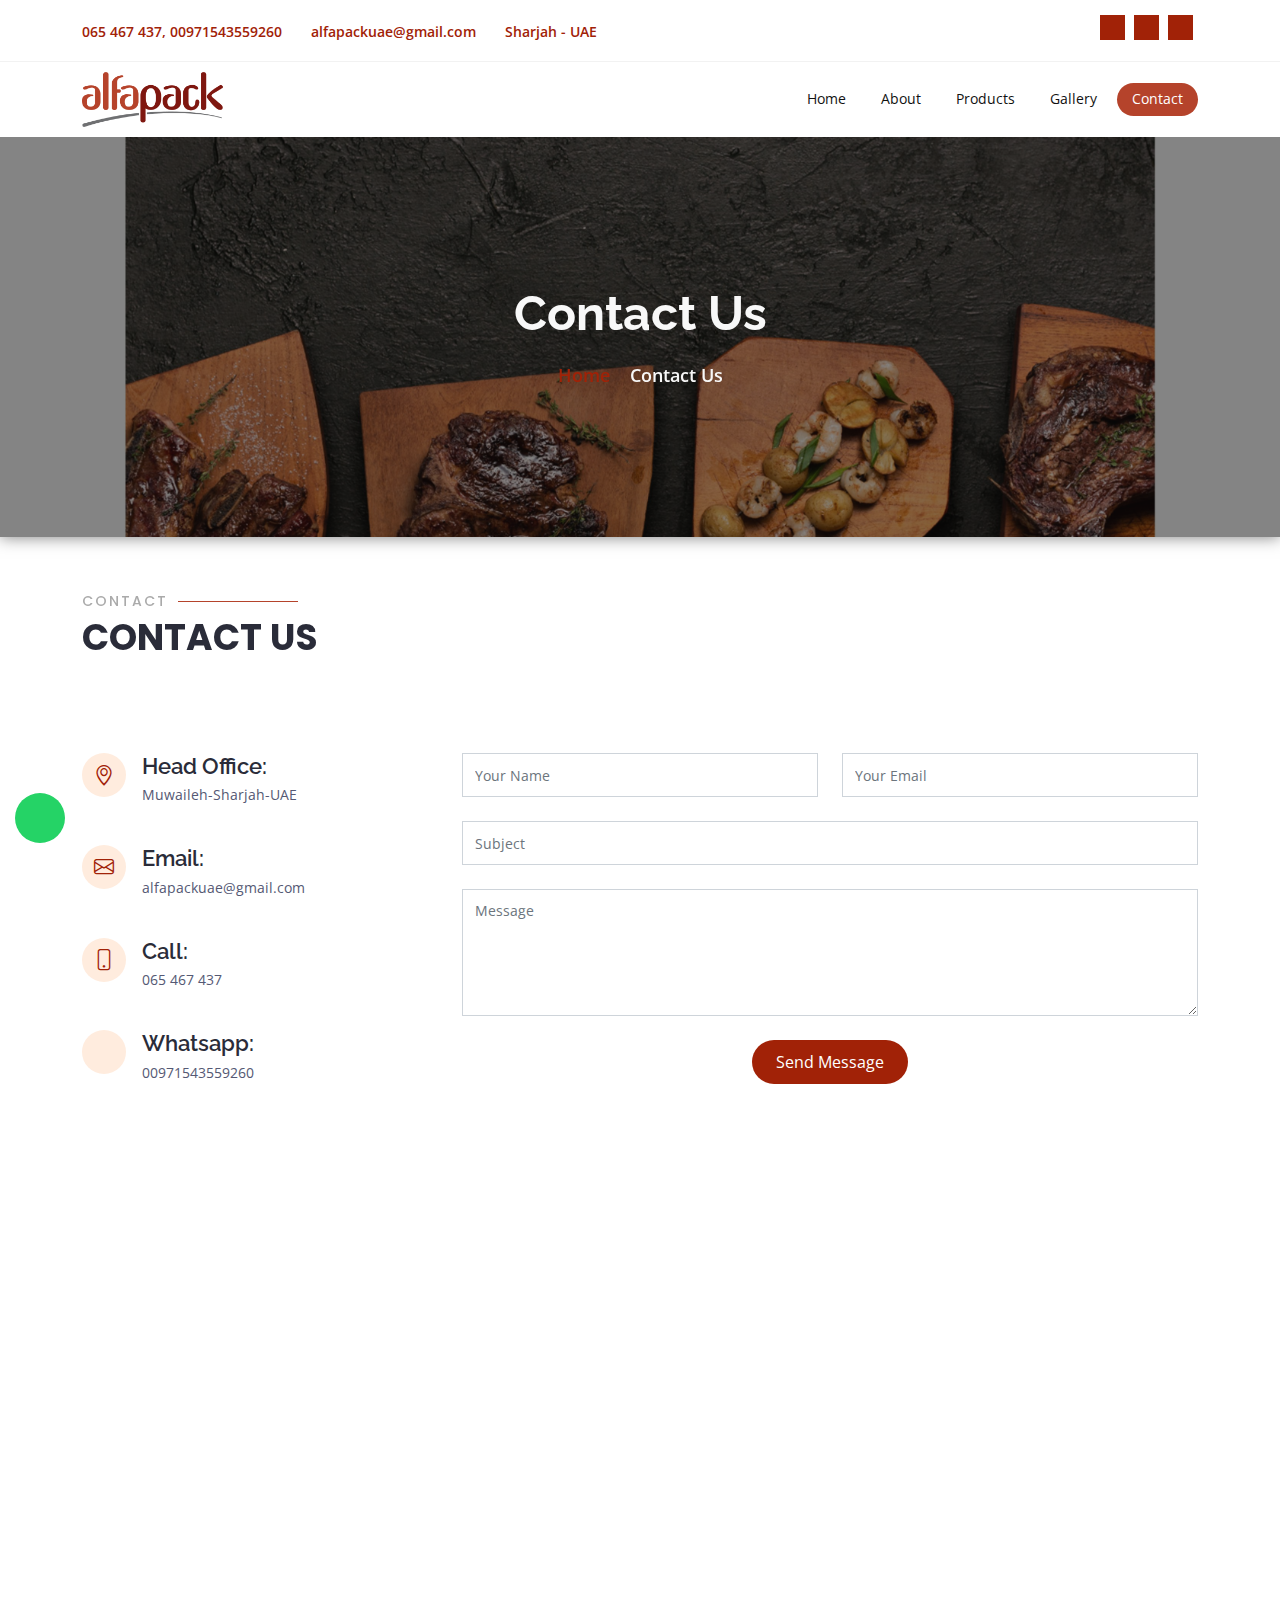
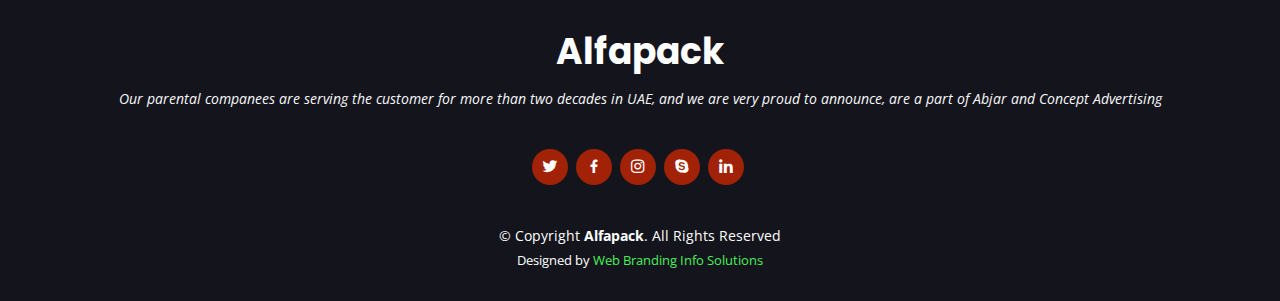
<file: contact.html>
<!DOCTYPE html>
<html lang="en">

    <head>
        <meta charset="utf-8">
        <meta content="width=device-width, initial-scale=1.0" name="viewport">
      
        <title>Alfapack - Contact</title>
        <meta content="" name="description">
        <meta content="" name="keywords">
      
        <!-- Favicons -->
        <link href="assets/img/apple-touch-icon.png" rel="apple-touch-icon"> 
      
        <!-- Google Fonts -->
        <link href="https://fonts.googleapis.com/css?family=Open+Sans:300,300i,400,400i,600,600i,700,700i|Raleway:300,300i,400,400i,500,500i,600,600i,700,700i|Poppins:300,300i,400,400i,500,500i,600,600i,700,700i" rel="stylesheet">
      
        <!-- Vendor CSS Files -->
        <link rel="stylesheet" href="https://pro.fontawesome.com/releases/v5.10.0/css/all.css" integrity="sha384-AYmEC3Yw5cVb3ZcuHtOA93w35dYTsvhLPVnYs9eStHfGJvOvKxVfELGroGkvsg+p" crossorigin="anonymous"/>
      
        <link href="assets/vendor/animate.css/animate.min.css" rel="stylesheet">
        <link href="assets/vendor/aos/aos.css" rel="stylesheet">
        <link href="assets/vendor/bootstrap/css/bootstrap.min.css" rel="stylesheet">
        <link href="assets/vendor/bootstrap-icons/bootstrap-icons.css" rel="stylesheet">
        <link href="assets/vendor/boxicons/css/boxicons.min.css" rel="stylesheet">
        <link href="assets/vendor/glightbox/css/glightbox.min.css" rel="stylesheet">
        <link href="assets/vendor/remixicon/remixicon.css" rel="stylesheet">
        <link href="assets/vendor/swiper/swiper-bundle.min.css" rel="stylesheet">
      
        <!-- Template Main CSS File -->
        <link href="assets/css/style.css" rel="stylesheet">
      
        <!-- =======================================================
        * Template Name: Selecao - v4.6.0
        * Template URL: https://bootstrapmade.com/selecao-bootstrap-template/
        * Author: BootstrapMade.com
        * License: https://bootstrapmade.com/license/
        ======================================================== -->
      </head>

<body>

    <!-- Header Top -->
    <div class="header-top">
        <div class="container">
            <div class="row align-items-center">
                <div class="col-sm-9 col-lg-9">
                    <div class="header-top-item">
                        <div class="header-top-left">
                            <ul>
                                <li>
                                    <a href="tel:065 467 437" class="color">
                                      <i class="fas fa-phone-alt"></i>
                                      065 467 437,
                                    </a>
                                    <a href="https://api.whatsapp.com/send?phone=00971543559260&text= hai.." class=" color">
                                      <i class="fab fa-whatsapp"></i>
                                      00971543559260
                                    </a>
                                </li>
                                <li>
                                    <a href="mailto:info@alfapack.ae" class="color">
                                      <i class="fas fa-envelope"></i>
                                      alfapackuae@gmail.com
                                      
                                    </a>
                                </li>
                                <li>
                                <a href="https://goo.gl/maps/dYUv56bRcLgEFxTk6" class="color">
                                   
                                  <i class="fas fa-map-marker-alt"></i>
                                    Sharjah - UAE
                                </a>
                                </li>
                            </ul>
                        </div>
                    </div>
                </div>
                <div class="col-sm-3 col-lg-3">
                    <div class="header-top-item">
                        <div class="header-top-right">
                            <ul>
                                <li>
                                    <a href="https://www.facebook.com/1277464668993891/" class="facebook">
                                      <i class="fab fa-facebook-f"></i>
                                    </a>
                                </li>
                                <li>
                                    <a href="#" class="twitter">
                                      <i class="fab fa-instagram"></i>
                                    </a>
                                </li>
                                <li>
                                  <a href="#" class="facebook">
                                    <i class="fab fa-linkedin-in"></i>
                                  </a>
                              </li>
                              
                            </ul>
                        </div>
                    </div>
                </div>
            </div>
        </div>
    </div>
    <!-- End Header Top -->
    <!-- ======= Header ======= -->
    <header id="header" class="fixed-top d-flex align-items-center  header-transparent ">
      <div class="container d-flex align-items-center justify-content-between">
  
        <div class="logo">
          <!-- <h1><a href="index.html">Selecao</a></h1> -->
          <!-- Uncomment below if you prefer to use an image logo -->
          <a href="index.html"><img src="assets/img/logo.png" alt="" class="img-fluid"></a>
        </div>
  
        <nav id="navbar" class="navbar">
          <ul>
            <li><a class="nav-link scrollto" href="index.html">Home</a></li>
            <li><a class="nav-link scrollto " href="about.html">About</a></li>
            <li><a class="nav-link scrollto" href="product.html">Products</a></li>
            <li><a class="nav-link scrollto " href="gallery.html"> Gallery</a></li>
         
            <li><a class="nav-link scrollto active" href="contact.html">Contact</a></li>
          </ul>
          <i class="bi bi-list mobile-nav-toggle"></i>
        </nav><!-- .navbar -->
  
      </div>
    </header><!-- End Header -->
    <div class="page-title-area page-title-two">
        <div class="d-table">
            <div class="d-table-cell">
                <div class="page-title-item" data-aos="zoom-out">
                    <h2>Contact Us</h2>
                    <ul>
                        <li>
                            <a href="index.html">Home</a>
                        </li>
                        <li>
                            <i class="fas fa-chevron-right"></i>
                        </li>
                        <li>Contact Us</li>
                    </ul>
                </div>
            </div>
        </div>
        
    </div>
  <main id="main">

    <!-- ======= Contact Section ======= -->
    <section id="contact" class="contact">
        <div class="container">
  
          <div class="section-title" data-aos="zoom-out">
            <h2>Contact</h2>
            <p>Contact Us</p>
          </div>
  
          <div class="row mt-5">
  
            <div class="col-lg-4" data-aos="fade-right">
              <div class="info">
                <div class="address">
                  <a href="https://goo.gl/maps/Md6KRceVj2nCpcsa9"><i class="bi bi-geo-alt"></i>
                    <h4>Head Office:</h4>
                    <p>Muwaileh-Sharjah-UAE</p>
                  </a>
                </div>
  
                <div class="email">
                  <a href="mailto:alfapackuae@gmail.com">
                    <i class="bi bi-envelope"></i>
                    <h4>Email:</h4>
                    <p>alfapackuae@gmail.com
                    </p>
                  </a>
                </div>
  
                <div class="phone">
                  <a href="tel:065 467 437">
                    <i class="bi bi-phone"></i>
                    <h4>Call:</h4>
                    <p>065 467 437</p>
                  </a>
                </div>
                <div class="phone">
                  <a href="https://api.whatsapp.com/send?phone=00971543559260&text= hai..">
                    <i class="fab fa-whatsapp"></i>
                    <h4>Whatsapp:</h4>
                    <p>00971543559260</p>
                  </a>
                </div>
  
              </div>
  
            </div>
  
            <div class="col-lg-8 mt-5 mt-lg-0" data-aos="fade-left">
  
              <form action="forms/contact.php" method="post" role="form" class="php-email-form">
                <div class="row">
                  <div class="col-md-6 form-group">
                    <input type="text" name="name" class="form-control" id="name" placeholder="Your Name" required>
                  </div>
                  <div class="col-md-6 form-group mt-3 mt-md-0">
                    <input type="email" class="form-control" name="email" id="email" placeholder="Your Email" required>
                  </div>
                </div>
                <div class="form-group mt-3">
                  <input type="text" class="form-control" name="subject" id="subject" placeholder="Subject" required>
                </div>
                <div class="form-group mt-3">
                  <textarea class="form-control" name="message" rows="5" placeholder="Message" required></textarea>
                </div>
                <div class="my-3">
                  <div class="loading">Loading</div>
                  <div class="error-message"></div>
                  <div class="sent-message">Your message has been sent. Thank you!</div>
                </div>
                <div class="text-center"><button type="submit">Send Message</button></div>
              </form>
  
            </div>
  
          </div>
  
        </div>
      </section><!-- End Contact Section -->
      <iframe src="https://share.here.com/p/[base64]" width="100%" height="450" style="border:0;" allowfullscreen="" loading="lazy"></iframe>
    
  </main><!-- End #main -->

  <footer id="footer">
    <div class="container">
      <h3>Alfapack</h3>
      <p class="text-light"> Our parental companees are serving the customer
        for more than two decades in UAE, and we are
        very proud to announce, are a part of Abjar and
         Concept Advertising</p>
      <div class="social-links">
        <a href="#" class="twitter"><i class="bx bxl-twitter"></i></a>
        <a href="https://www.facebook.com/1277464668993891/" class="facebook"><i class="bx bxl-facebook"></i></a>
        <a href="#" class="instagram"><i class="bx bxl-instagram"></i></a>
        <a href="#" class="google-plus"><i class="bx bxl-skype"></i></a>
        <a href="#" class="linkedin"><i class="bx bxl-linkedin"></i></a>
      </div>
      <div class="copyright">
        &copy; Copyright <strong><span>Alfapack</span></strong>. All Rights Reserved
      </div>
      <div class="credits">
        <!-- All the links in the footer should remain intact. -->
        <!-- You can delete the links only if you purchased the pro version. -->
        <!-- Licensing information: https://bootstrapmade.com/license/ -->
        <!-- Purchase the pro version with working PHP/AJAX contact form: https://bootstrapmade.com/selecao-bootstrap-template/ -->
        Designed by <a href="https://thewebbranding.com/" style="color: #4aef5a;">Web
          Branding Info Solutions</a>
      </div>
    </div>
  </footer><!-- End Footer -->

  <a href="#" class="back-to-top d-flex align-items-center justify-content-center"><i class="bi bi-arrow-up-short"></i></a>
  <a href="https://api.whatsapp.com/send?phone=00971543559260&text= hai.."  class="whatsapp d-flex align-items-center justify-content-center"><i class="fab fa-whatsapp"></i></a>

  <!-- Vendor JS Files -->
  <script src="assets/vendor/aos/aos.js"></script>
  <script src="assets/vendor/bootstrap/js/bootstrap.bundle.min.js"></script>
  <script src="assets/vendor/glightbox/js/glightbox.min.js"></script>
  <script src="assets/vendor/isotope-layout/isotope.pkgd.min.js"></script>
  <script src="assets/vendor/php-email-form/validate.js"></script>
  <script src="assets/vendor/swiper/swiper-bundle.min.js"></script>

  <!-- Template Main JS File -->
  <script src="assets/js/main.js"></script>

</body>

</html>
</file>
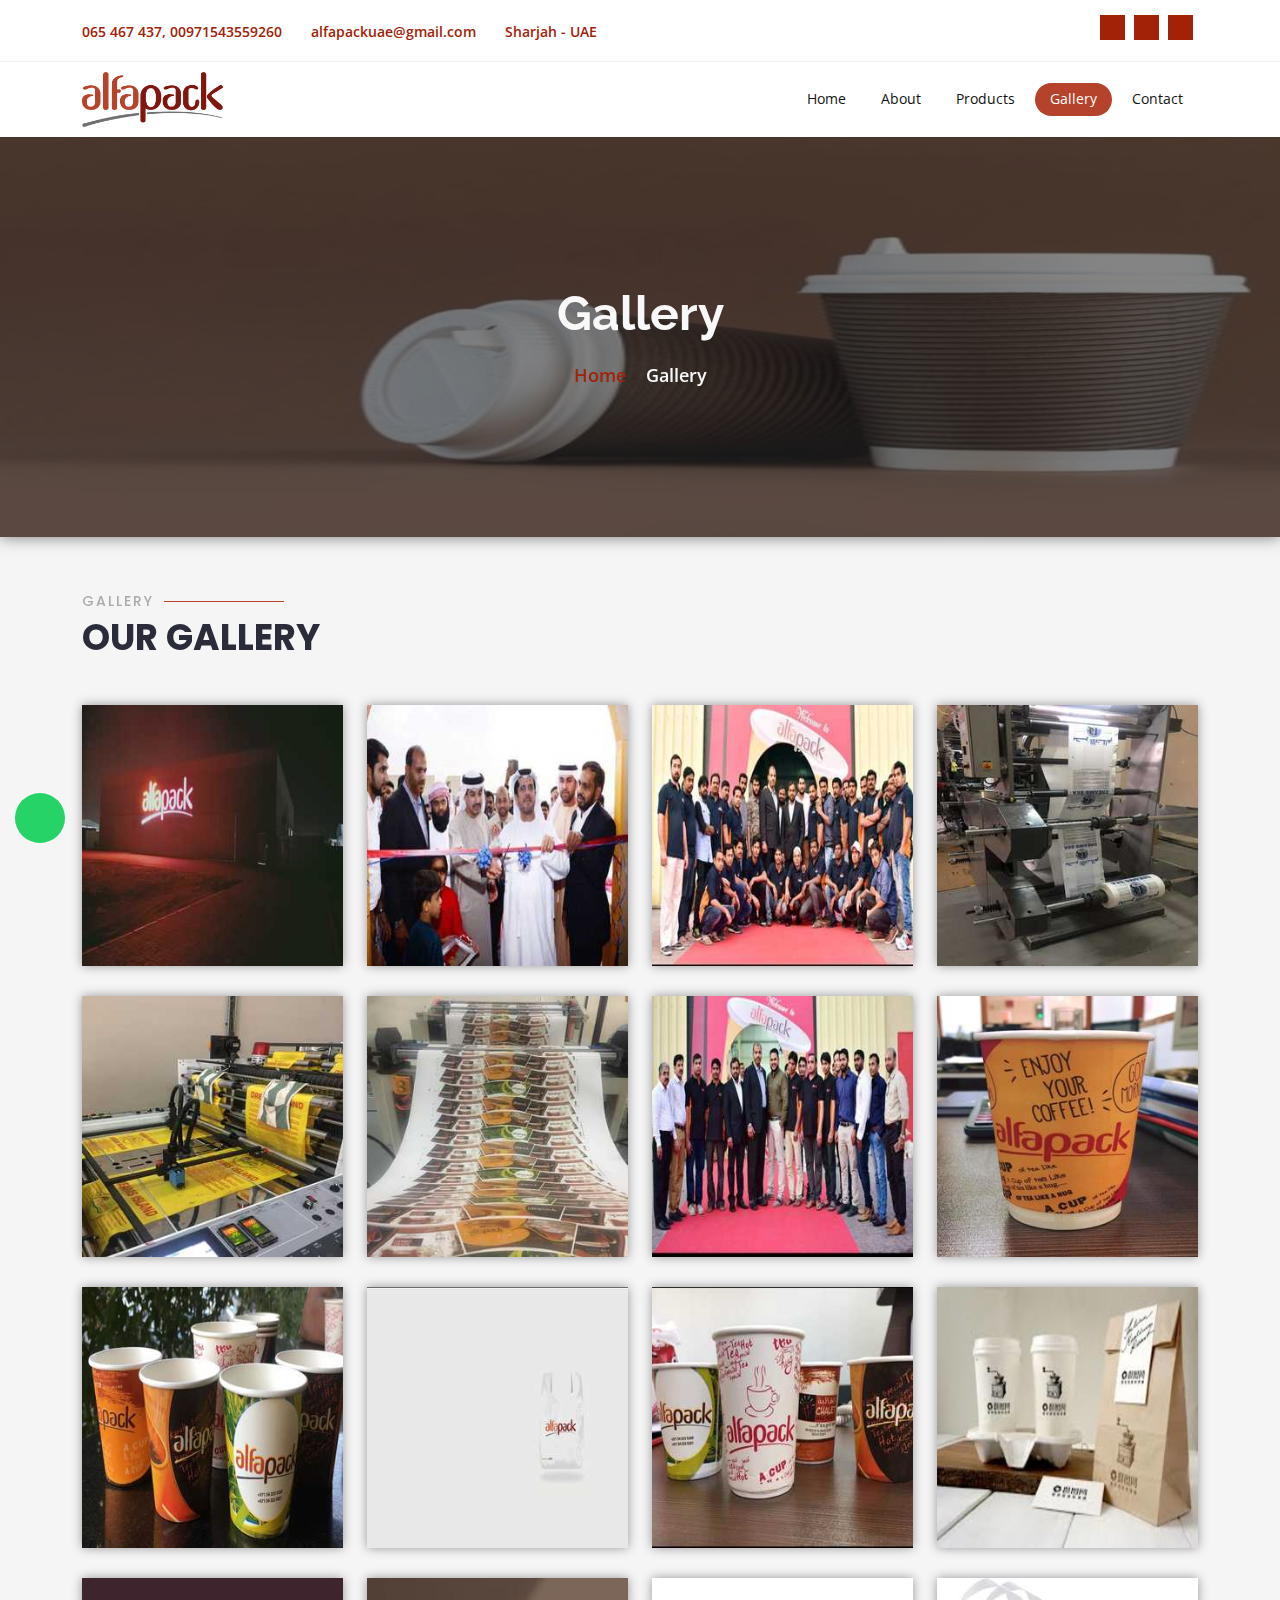
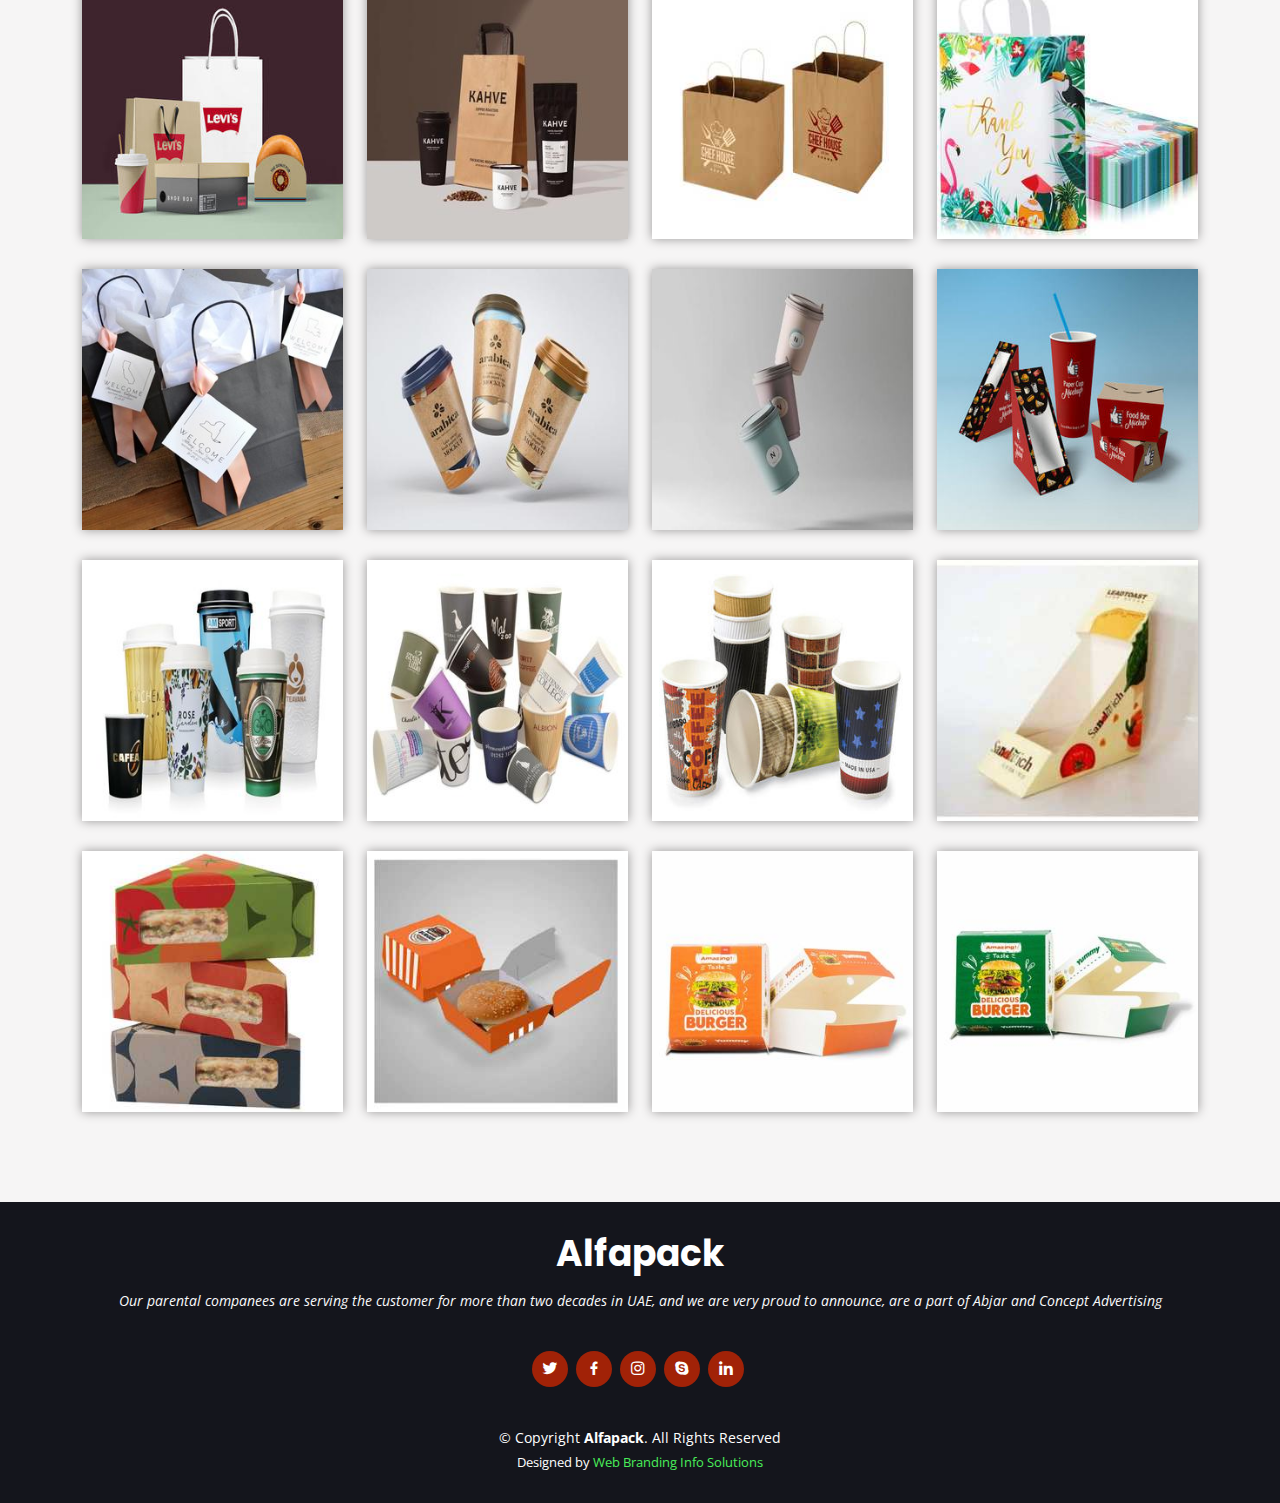
<file: gallery.html>
<!DOCTYPE html>
<html lang="en">

    <head>
        <meta charset="utf-8">
        <meta content="width=device-width, initial-scale=1.0" name="viewport">
      
        <title>Alfapack - Gallery</title>
        <meta content="" name="description">
        <meta content="" name="keywords">
      
        <!-- Favicons -->
        <link href="assets/img/apple-touch-icon.png" rel="apple-touch-icon"> 
      
        <!-- Google Fonts -->
        <link href="https://fonts.googleapis.com/css?family=Open+Sans:300,300i,400,400i,600,600i,700,700i|Raleway:300,300i,400,400i,500,500i,600,600i,700,700i|Poppins:300,300i,400,400i,500,500i,600,600i,700,700i" rel="stylesheet">
      
        <!-- Vendor CSS Files -->
        <link rel="stylesheet" href="https://pro.fontawesome.com/releases/v5.10.0/css/all.css" integrity="sha384-AYmEC3Yw5cVb3ZcuHtOA93w35dYTsvhLPVnYs9eStHfGJvOvKxVfELGroGkvsg+p" crossorigin="anonymous"/>
      
        <link href="assets/vendor/animate.css/animate.min.css" rel="stylesheet">
        <link href="assets/vendor/aos/aos.css" rel="stylesheet">
        <link href="assets/vendor/bootstrap/css/bootstrap.min.css" rel="stylesheet">
        <link href="assets/vendor/bootstrap-icons/bootstrap-icons.css" rel="stylesheet">
        <link href="assets/vendor/boxicons/css/boxicons.min.css" rel="stylesheet">
        <link href="assets/vendor/glightbox/css/glightbox.min.css" rel="stylesheet">
        <link href="assets/vendor/remixicon/remixicon.css" rel="stylesheet">
        <link href="assets/vendor/swiper/swiper-bundle.min.css" rel="stylesheet">
      
        <!-- Template Main CSS File -->
        <link href="assets/css/style.css" rel="stylesheet">
      
        <!-- =======================================================
        * Template Name: Selecao - v4.6.0
        * Template URL: https://bootstrapmade.com/selecao-bootstrap-template/
        * Author: BootstrapMade.com
        * License: https://bootstrapmade.com/license/
        ======================================================== -->
      </head>

<body>

    <!-- Header Top -->
    <div class="header-top">
        <div class="container">
            <div class="row align-items-center">
                <div class="col-sm-9 col-lg-9">
                    <div class="header-top-item">
                        <div class="header-top-left">
                            <ul>
                                <li>
                                    <a href="tel:065 467 437" class="color">
                                      <i class="fas fa-phone-alt"></i>
                                      065 467 437,
                                    </a>
                                    <a href="https://api.whatsapp.com/send?phone=00971543559260&text= hai.." class=" color">
                                      <i class="fab fa-whatsapp"></i>
                                      00971543559260
                                    </a>
                                </li>
                                <li>
                                    <a href="mailto:info@alfapack.ae" class="color">
                                      <i class="fas fa-envelope"></i>
                                      alfapackuae@gmail.com
                                      
                                    </a>
                                </li>
                                <li>
                                <a href="https://goo.gl/maps/dYUv56bRcLgEFxTk6" class="color">
                                   
                                  <i class="fas fa-map-marker-alt"></i>
                                    Sharjah - UAE
                                </a>
                                </li>
                            </ul>
                        </div>
                    </div>
                </div>
                <div class="col-sm-3 col-lg-3">
                    <div class="header-top-item">
                        <div class="header-top-right">
                            <ul>
                                <li>
                                    <a href="https://www.facebook.com/1277464668993891/" class="facebook">
                                      <i class="fab fa-facebook-f"></i>
                                    </a>
                                </li>
                                <li>
                                    <a href="#" class="twitter">
                                      <i class="fab fa-instagram"></i>
                                    </a>
                                </li>
                                <li>
                                  <a href="#" class="facebook">
                                    <i class="fab fa-linkedin-in"></i>
                                  </a>
                              </li>
                              
                            </ul>
                        </div>
                    </div>
                </div>
            </div>
        </div>
    </div>
    <!-- End Header Top -->
    <!-- ======= Header ======= -->
    <header id="header" class="fixed-top d-flex align-items-center  header-transparent ">
      <div class="container d-flex align-items-center justify-content-between">
  
        <div class="logo">
          <!-- <h1><a href="index.html">Selecao</a></h1> -->
          <!-- Uncomment below if you prefer to use an image logo -->
          <a href="index.html"><img src="assets/img/logo.png" alt="" class="img-fluid"></a>
        </div>
  
        <nav id="navbar" class="navbar">
          <ul>
            <li><a class="nav-link scrollto" href="index.html">Home</a></li>
            <li><a class="nav-link scrollto " href="about.html">About</a></li>
            <li><a class="nav-link scrollto " href="product.html">Products</a></li>
            <li><a class="nav-link scrollto active" href="gallery.html"> Gallery</a></li>
         
            <li><a class="nav-link scrollto" href="contact.html">Contact</a></li>
          </ul>
          <i class="bi bi-list mobile-nav-toggle"></i>
        </nav><!-- .navbar -->
  
      </div>
    </header><!-- End Header -->
    <div class="page-title-area page-title-one">
        <div class="d-table">
            <div class="d-table-cell">
                <div class="page-title-item" data-aos="zoom-out">
                    <h2>Gallery</h2>
                    <ul>
                        <li>
                            <a href="index.html">Home</a>
                        </li>
                        <li>
                            <i class="fas fa-chevron-right"></i>
                        </li>
                        <li>Gallery</li>
                    </ul>
                </div>
            </div>
        </div>
        
    </div>
  <main id="main">

    <section  id="portfolio" class="portfolio bg">
        <div class="container">
       
            <div class="section-title" data-aos="zoom-out">
                <h2>Gallery</h2>
                <p>Our Gallery</p>
              </div>
         
          <div class="row portfolio-container" data-aos="fade-up">
            <div class="col-lg-3 col-md-6 portfolio-item filter-app">
                <div class="portfolio-img box1">
                    <img src="assets/img/g7.jpeg" class="img-fluid w-100 " alt=""></div>         
              </div>
              <div class="col-lg-3 col-md-6 portfolio-item filter-card">
                <div class="portfolio-img box1"><img src="assets/img/g24.jpeg" class="img-fluid w-100 " alt=""></div>
              </div>
              <div class="col-lg-3 col-md-6 portfolio-item filter-card">
                <div class="portfolio-img box1"><img src="assets/img/g28.jpeg" class="img-fluid w-100 " alt=""></div>
              </div>
              <div class="col-lg-3 col-md-6 portfolio-item filter-card">
                <div class="portfolio-img box1"><img src="assets/img/g25.jpeg" class="img-fluid w-100 " alt=""></div>
              </div>
              <div class="col-lg-3 col-md-6 portfolio-item filter-card">
                <div class="portfolio-img box1"><img src="assets/img/g26.jpeg" class="img-fluid w-100 " alt=""></div>
              </div>
              <div class="col-lg-3 col-md-6 portfolio-item filter-card">
                <div class="portfolio-img box1"><img src="assets/img/g27.jpeg" class="img-fluid w-100 " alt=""></div>
              </div>
              <div class="col-lg-3 col-md-6 portfolio-item filter-card">
                <div class="portfolio-img box1"><img src="assets/img/g23.jpeg" class="img-fluid w-100 " alt=""></div>
              </div>
              <div class="col-lg-3 col-md-6 portfolio-item filter-card">
                <div class="portfolio-img box1"><img src="assets/img/g19.jpeg" class="img-fluid w-100 " alt=""></div>
              </div>
              <div class="col-lg-3 col-md-6 portfolio-item filter-card">
                <div class="portfolio-img box1"><img src="assets/img/g20.jpeg" class="img-fluid w-100 " alt=""></div>
              </div>
              <div class="col-lg-3 col-md-6 portfolio-item filter-card">
                <div class="portfolio-img box1"><img src="assets/img/g21.jpeg" class="img-fluid w-100 " alt=""></div>
              </div>
              <div class="col-lg-3 col-md-6 portfolio-item filter-card">
                <div class="portfolio-img box1"><img src="assets/img/g22.jpeg" class="img-fluid w-100 " alt=""></div>
              </div>
            
            <div class="col-lg-3 col-md-6 portfolio-item filter-app">
              <div class="portfolio-img box1">
                  <img src="assets/img/g1.jpeg" class="img-fluid w-100 " alt=""></div>
        
            </div>
  
            <div class="col-lg-3 col-md-6 portfolio-item filter-web">
              <div class="portfolio-img box1"><img src="assets/img/g2.jpeg" class="img-fluid w-100 " alt=""></div>
            </div>
            <div class="col-lg-3 col-md-6 portfolio-item filter-app">
                <div class="portfolio-img box1"><img src="assets/img/g4.jpeg" class="img-fluid w-100 " alt=""></div>
                
              </div> 
              <div class="col-lg-3 col-md-6 portfolio-item filter-card">
                <div class="portfolio-img box1"><img src="assets/img/g11.jpeg" class="img-fluid w-100 " alt=""></div>
              </div>
              <div class="col-lg-3 col-md-6 portfolio-item filter-card">
                <div class="portfolio-img box1"><img src="assets/img/g17.jpeg" class="img-fluid w-100 " alt=""></div>
              </div>
              <div class="col-lg-3 col-md-6 portfolio-item filter-card">
                <div class="portfolio-img box1"><img src="assets/img/g18.jpeg" class="img-fluid w-100 " alt=""></div>
              </div>
            <div class="col-lg-3 col-md-6 portfolio-item filter-app">
              <div class="portfolio-img box1"><img src="assets/img/g3.jpeg" class="img-fluid w-100 " alt=""></div>
             
            </div>
            
            <div class="col-lg-3 col-md-6 portfolio-item filter-web">
                <div class="portfolio-img box1"><img src="assets/img/g5.jpeg" class="img-fluid w-100 " alt=""></div>
              </div>
              
            <div class="col-lg-3 col-md-6 portfolio-item filter-card">
              <div class="portfolio-img box1"><img src="assets/img/g6.jpeg" class="img-fluid w-100 " alt=""></div>
            </div>
            <div class="col-lg-3 col-md-6 portfolio-item filter-card">
                <div class="portfolio-img box1"><img src="assets/img/g8.jpeg" class="img-fluid w-100 " alt=""></div>
              </div>
              <div class="col-lg-3 col-md-6 portfolio-item filter-card">
                <div class="portfolio-img box1"><img src="assets/img/g9.jpeg" class="img-fluid w-100 " alt=""></div>
              </div>
              <div class="col-lg-3 col-md-6 portfolio-item filter-card">
                <div class="portfolio-img box1"><img src="assets/img/g10.jpeg" class="img-fluid w-100 " alt=""></div>
              </div>
            
              <div class="col-lg-3 col-md-6 portfolio-item filter-card">
                <div class="portfolio-img box1"><img src="assets/img/g12.jpeg" class="img-fluid w-100 " alt=""></div>
              </div>
              <div class="col-lg-3 col-md-6 portfolio-item filter-card">
                <div class="portfolio-img box1"><img src="assets/img/g13.jpeg" class="img-fluid w-100 " alt=""></div>
              </div>
              <div class="col-lg-3 col-md-6 portfolio-item filter-card">
                <div class="portfolio-img box1"><img src="assets/img/g14.jpeg" class="img-fluid w-100 " alt=""></div>
              </div>
              <div class="col-lg-3 col-md-6 portfolio-item filter-card">
                <div class="portfolio-img box1"><img src="assets/img/g15.jpeg" class="img-fluid w-100 " alt=""></div>
              </div>
              <div class="col-lg-3 col-md-6 portfolio-item filter-card">
                <div class="portfolio-img box1"><img src="assets/img/g16.jpeg" class="img-fluid w-100 " alt=""></div>
              </div>
           

              
              
          </div>
        
        </div>
        
      </section>

  </main><!-- End #main -->

  <footer id="footer">
    <div class="container">
      <h3>Alfapack</h3>
      <p class="text-light"> Our parental companees are serving the customer
        for more than two decades in UAE, and we are
        very proud to announce, are a part of Abjar and
         Concept Advertising</p>
      <div class="social-links">
        <a href="#" class="twitter"><i class="bx bxl-twitter"></i></a>
        <a href="https://www.facebook.com/1277464668993891/" class="facebook"><i class="bx bxl-facebook"></i></a>
        <a href="#" class="instagram"><i class="bx bxl-instagram"></i></a>
        <a href="#" class="google-plus"><i class="bx bxl-skype"></i></a>
        <a href="#" class="linkedin"><i class="bx bxl-linkedin"></i></a>
      </div>
      <div class="copyright">
        &copy; Copyright <strong><span>Alfapack</span></strong>. All Rights Reserved
      </div>
      <div class="credits">
        <!-- All the links in the footer should remain intact. -->
        <!-- You can delete the links only if you purchased the pro version. -->
        <!-- Licensing information: https://bootstrapmade.com/license/ -->
        <!-- Purchase the pro version with working PHP/AJAX contact form: https://bootstrapmade.com/selecao-bootstrap-template/ -->
        Designed by <a href="https://thewebbranding.com/" style="color: #4aef5a;">Web
          Branding Info Solutions</a>
      </div>
    </div>
  </footer><!-- End Footer -->

  <a href="#" class="back-to-top d-flex align-items-center justify-content-center"><i class="bi bi-arrow-up-short"></i></a>
  <a href="https://api.whatsapp.com/send?phone=00971543559260&text= hai.."  class="whatsapp d-flex align-items-center justify-content-center"><i class="fab fa-whatsapp"></i></a>

  <!-- Vendor JS Files -->
  <script src="assets/vendor/aos/aos.js"></script>
  <script src="assets/vendor/bootstrap/js/bootstrap.bundle.min.js"></script>
  <script src="assets/vendor/glightbox/js/glightbox.min.js"></script>
  <script src="assets/vendor/isotope-layout/isotope.pkgd.min.js"></script>
  <script src="assets/vendor/php-email-form/validate.js"></script>
  <script src="assets/vendor/swiper/swiper-bundle.min.js"></script>

  <!-- Template Main JS File -->
  <script src="assets/js/main.js"></script>

</body>

</html>
</file>
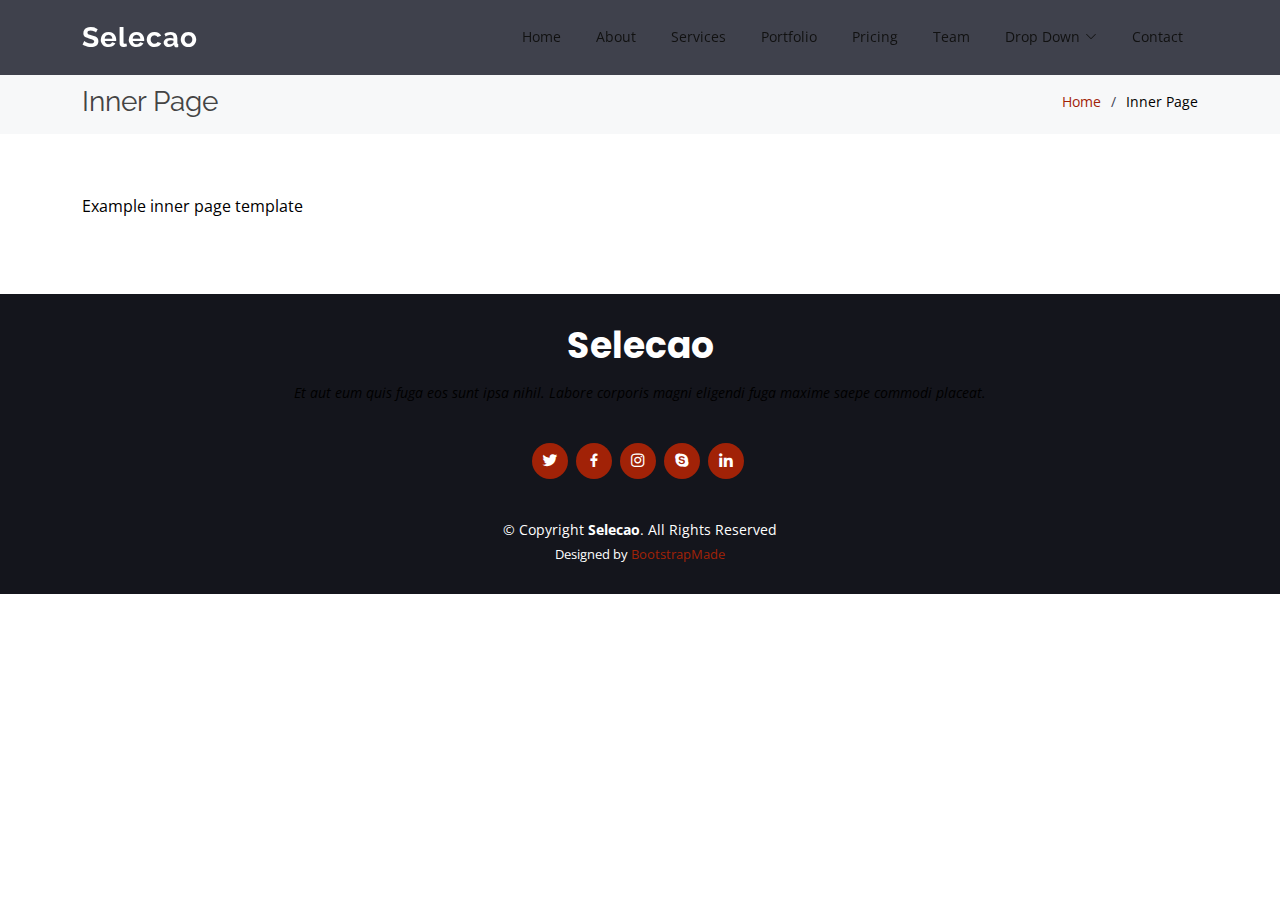
<file: inner-page.html>
<!DOCTYPE html>
<html lang="en">

<head>
  <meta charset="utf-8">
  <meta content="width=device-width, initial-scale=1.0" name="viewport">

  <title>Inner Page - Selecao Bootstrap Template</title>
  <meta content="" name="description">
  <meta content="" name="keywords">

  <!-- Favicons -->
  <link href="assets/img/favicon.png" rel="icon">
  <link href="assets/img/apple-touch-icon.png" rel="apple-touch-icon">

  <!-- Google Fonts -->
  <link href="https://fonts.googleapis.com/css?family=Open+Sans:300,300i,400,400i,600,600i,700,700i|Raleway:300,300i,400,400i,500,500i,600,600i,700,700i|Poppins:300,300i,400,400i,500,500i,600,600i,700,700i" rel="stylesheet">

  <!-- Vendor CSS Files -->
  <link href="assets/vendor/animate.css/animate.min.css" rel="stylesheet">
  <link href="assets/vendor/aos/aos.css" rel="stylesheet">
  <link href="assets/vendor/bootstrap/css/bootstrap.min.css" rel="stylesheet">
  <link href="assets/vendor/bootstrap-icons/bootstrap-icons.css" rel="stylesheet">
  <link href="assets/vendor/boxicons/css/boxicons.min.css" rel="stylesheet">
  <link href="assets/vendor/glightbox/css/glightbox.min.css" rel="stylesheet">
  <link href="assets/vendor/remixicon/remixicon.css" rel="stylesheet">
  <link href="assets/vendor/swiper/swiper-bundle.min.css" rel="stylesheet">

  <!-- Template Main CSS File -->
  <link href="assets/css/style.css" rel="stylesheet">

  <!-- =======================================================
  * Template Name: Selecao - v4.6.0
  * Template URL: https://bootstrapmade.com/selecao-bootstrap-template/
  * Author: BootstrapMade.com
  * License: https://bootstrapmade.com/license/
  ======================================================== -->
</head>

<body>

  <!-- ======= Header ======= -->
  <header id="header" class="fixed-top d-flex align-items-center ">
    <div class="container d-flex align-items-center justify-content-between">

      <div class="logo">
        <h1><a href="index.html">Selecao</a></h1>
        <!-- Uncomment below if you prefer to use an image logo -->
        <!-- <a href="index.html"><img src="assets/img/logo.png" alt="" class="img-fluid"></a>-->
      </div>

      <nav id="navbar" class="navbar">
        <ul>
          <li><a class="nav-link scrollto " href="#hero">Home</a></li>
          <li><a class="nav-link scrollto" href="#about">About</a></li>
          <li><a class="nav-link scrollto" href="#services">Services</a></li>
          <li><a class="nav-link scrollto " href="#portfolio">Portfolio</a></li>
          <li><a class="nav-link scrollto" href="#pricing">Pricing</a></li>
          <li><a class="nav-link scrollto" href="#team">Team</a></li>
          <li class="dropdown"><a href="#"><span>Drop Down</span> <i class="bi bi-chevron-down"></i></a>
            <ul>
              <li><a href="#">Drop Down 1</a></li>
              <li class="dropdown"><a href="#"><span>Deep Drop Down</span> <i class="bi bi-chevron-right"></i></a>
                <ul>
                  <li><a href="#">Deep Drop Down 1</a></li>
                  <li><a href="#">Deep Drop Down 2</a></li>
                  <li><a href="#">Deep Drop Down 3</a></li>
                  <li><a href="#">Deep Drop Down 4</a></li>
                  <li><a href="#">Deep Drop Down 5</a></li>
                </ul>
              </li>
              <li><a href="#">Drop Down 2</a></li>
              <li><a href="#">Drop Down 3</a></li>
              <li><a href="#">Drop Down 4</a></li>
            </ul>
          </li>
          <li><a class="nav-link scrollto" href="#contact">Contact</a></li>
        </ul>
        <i class="bi bi-list mobile-nav-toggle"></i>
      </nav><!-- .navbar -->

    </div>
  </header><!-- End Header -->

  <main id="main">

    <!-- ======= Breadcrumbs ======= -->
    <section class="breadcrumbs">
      <div class="container">

        <div class="d-flex justify-content-between align-items-center">
          <h2>Inner Page</h2>
          <ol>
            <li><a href="index.html">Home</a></li>
            <li>Inner Page</li>
          </ol>
        </div>

      </div>
    </section><!-- End Breadcrumbs -->

    <section class="inner-page">
      <div class="container">
        <p>
          Example inner page template
        </p>
      </div>
    </section>

  </main><!-- End #main -->

  <!-- ======= Footer ======= -->
  <footer id="footer">
    <div class="container">
      <h3>Selecao</h3>
      <p>Et aut eum quis fuga eos sunt ipsa nihil. Labore corporis magni eligendi fuga maxime saepe commodi placeat.</p>
      <div class="social-links">
        <a href="#" class="twitter"><i class="bx bxl-twitter"></i></a>
        <a href="#" class="facebook"><i class="bx bxl-facebook"></i></a>
        <a href="#" class="instagram"><i class="bx bxl-instagram"></i></a>
        <a href="#" class="google-plus"><i class="bx bxl-skype"></i></a>
        <a href="#" class="linkedin"><i class="bx bxl-linkedin"></i></a>
      </div>
      <div class="copyright">
        &copy; Copyright <strong><span>Selecao</span></strong>. All Rights Reserved
      </div>
      <div class="credits">
        <!-- All the links in the footer should remain intact. -->
        <!-- You can delete the links only if you purchased the pro version. -->
        <!-- Licensing information: https://bootstrapmade.com/license/ -->
        <!-- Purchase the pro version with working PHP/AJAX contact form: https://bootstrapmade.com/selecao-bootstrap-template/ -->
        Designed by <a href="https://bootstrapmade.com/">BootstrapMade</a>
      </div>
    </div>
  </footer><!-- End Footer -->

  <a href="#" class="back-to-top d-flex align-items-center justify-content-center"><i class="bi bi-arrow-up-short"></i></a>

  <!-- Vendor JS Files -->
  <script src="assets/vendor/aos/aos.js"></script>
  <script src="assets/vendor/bootstrap/js/bootstrap.bundle.min.js"></script>
  <script src="assets/vendor/glightbox/js/glightbox.min.js"></script>
  <script src="assets/vendor/isotope-layout/isotope.pkgd.min.js"></script>
  <script src="assets/vendor/php-email-form/validate.js"></script>
  <script src="assets/vendor/swiper/swiper-bundle.min.js"></script>

  <!-- Template Main JS File -->
  <script src="assets/js/main.js"></script>

</body>

</html>
</file>
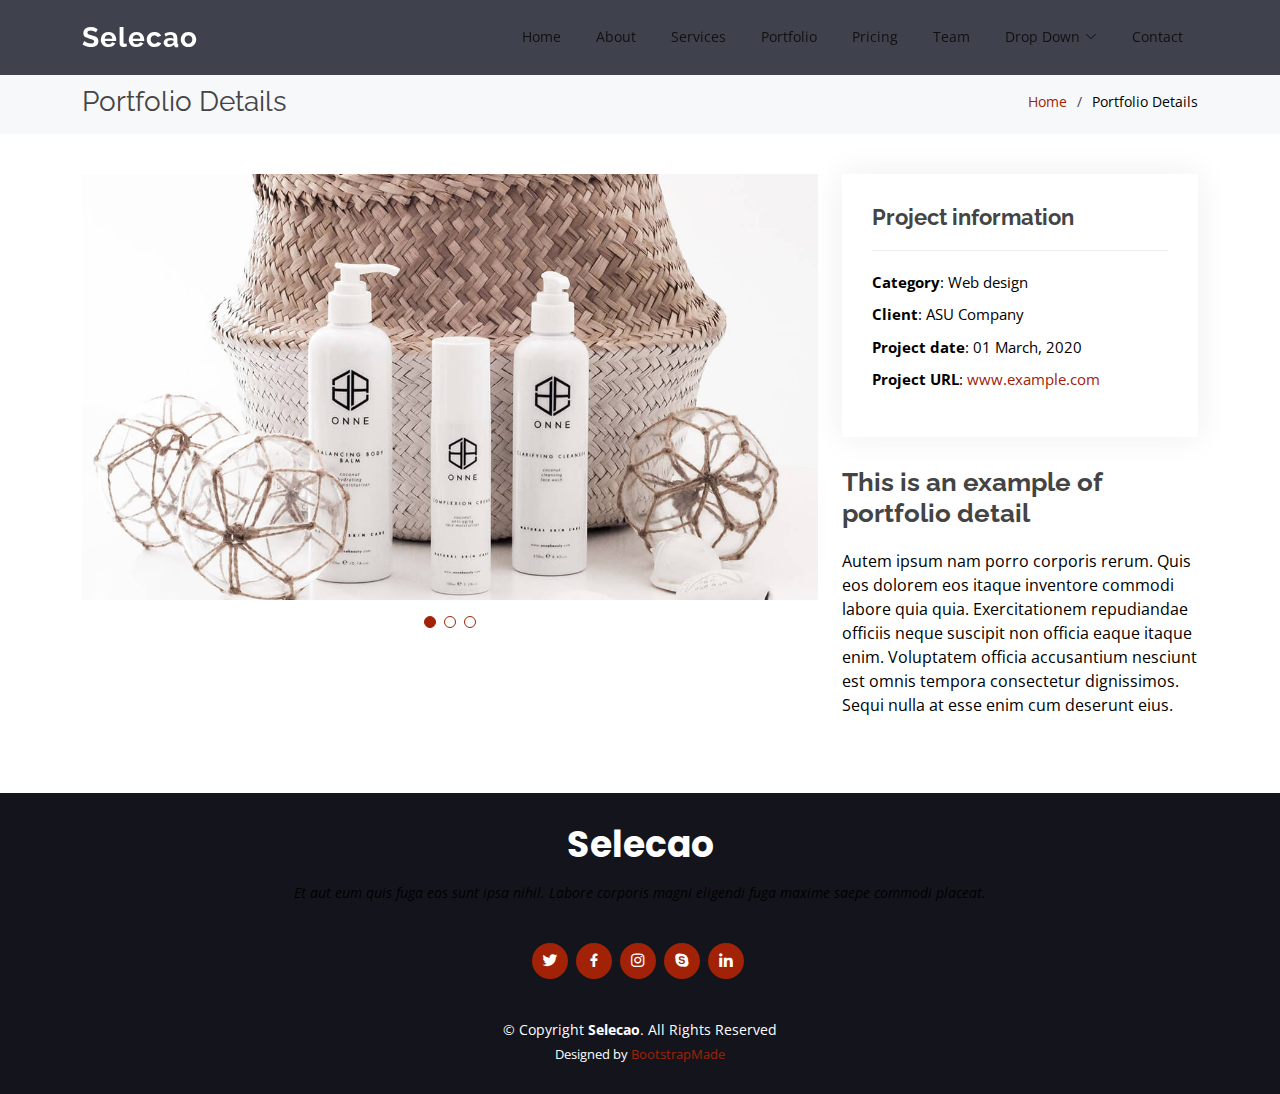
<file: portfolio-details.html>
<!DOCTYPE html>
<html lang="en">

<head>
  <meta charset="utf-8">
  <meta content="width=device-width, initial-scale=1.0" name="viewport">

  <title>Portfolio Details - Selecao Bootstrap Template</title>
  <meta content="" name="description">
  <meta content="" name="keywords">

  <!-- Favicons -->
  <link href="assets/img/favicon.png" rel="icon">
  <link href="assets/img/apple-touch-icon.png" rel="apple-touch-icon">

  <!-- Google Fonts -->
  <link href="https://fonts.googleapis.com/css?family=Open+Sans:300,300i,400,400i,600,600i,700,700i|Raleway:300,300i,400,400i,500,500i,600,600i,700,700i|Poppins:300,300i,400,400i,500,500i,600,600i,700,700i" rel="stylesheet">

  <!-- Vendor CSS Files -->
  <link href="assets/vendor/animate.css/animate.min.css" rel="stylesheet">
  <link href="assets/vendor/aos/aos.css" rel="stylesheet">
  <link href="assets/vendor/bootstrap/css/bootstrap.min.css" rel="stylesheet">
  <link href="assets/vendor/bootstrap-icons/bootstrap-icons.css" rel="stylesheet">
  <link href="assets/vendor/boxicons/css/boxicons.min.css" rel="stylesheet">
  <link href="assets/vendor/glightbox/css/glightbox.min.css" rel="stylesheet">
  <link href="assets/vendor/remixicon/remixicon.css" rel="stylesheet">
  <link href="assets/vendor/swiper/swiper-bundle.min.css" rel="stylesheet">

  <!-- Template Main CSS File -->
  <link href="assets/css/style.css" rel="stylesheet">

  <!-- =======================================================
  * Template Name: Selecao - v4.6.0
  * Template URL: https://bootstrapmade.com/selecao-bootstrap-template/
  * Author: BootstrapMade.com
  * License: https://bootstrapmade.com/license/
  ======================================================== -->
</head>

<body>

  <!-- ======= Header ======= -->
  <header id="header" class="fixed-top d-flex align-items-center ">
    <div class="container d-flex align-items-center justify-content-between">

      <div class="logo">
        <h1><a href="index.html">Selecao</a></h1>
        <!-- Uncomment below if you prefer to use an image logo -->
        <!-- <a href="index.html"><img src="assets/img/logo.png" alt="" class="img-fluid"></a>-->
      </div>

      <nav id="navbar" class="navbar">
        <ul>
          <li><a class="nav-link scrollto " href="#hero">Home</a></li>
          <li><a class="nav-link scrollto" href="#about">About</a></li>
          <li><a class="nav-link scrollto" href="#services">Services</a></li>
          <li><a class="nav-link scrollto " href="#portfolio">Portfolio</a></li>
          <li><a class="nav-link scrollto" href="#pricing">Pricing</a></li>
          <li><a class="nav-link scrollto" href="#team">Team</a></li>
          <li class="dropdown"><a href="#"><span>Drop Down</span> <i class="bi bi-chevron-down"></i></a>
            <ul>
              <li><a href="#">Drop Down 1</a></li>
              <li class="dropdown"><a href="#"><span>Deep Drop Down</span> <i class="bi bi-chevron-right"></i></a>
                <ul>
                  <li><a href="#">Deep Drop Down 1</a></li>
                  <li><a href="#">Deep Drop Down 2</a></li>
                  <li><a href="#">Deep Drop Down 3</a></li>
                  <li><a href="#">Deep Drop Down 4</a></li>
                  <li><a href="#">Deep Drop Down 5</a></li>
                </ul>
              </li>
              <li><a href="#">Drop Down 2</a></li>
              <li><a href="#">Drop Down 3</a></li>
              <li><a href="#">Drop Down 4</a></li>
            </ul>
          </li>
          <li><a class="nav-link scrollto" href="#contact">Contact</a></li>
        </ul>
        <i class="bi bi-list mobile-nav-toggle"></i>
      </nav><!-- .navbar -->

    </div>
  </header><!-- End Header -->

  <main id="main">

    <!-- ======= Breadcrumbs ======= -->
    <section id="breadcrumbs" class="breadcrumbs">
      <div class="container">

        <div class="d-flex justify-content-between align-items-center">
          <h2>Portfolio Details</h2>
          <ol>
            <li><a href="index.html">Home</a></li>
            <li>Portfolio Details</li>
          </ol>
        </div>

      </div>
    </section><!-- End Breadcrumbs -->

    <!-- ======= Portfolio Details Section ======= -->
    <section id="portfolio-details" class="portfolio-details">
      <div class="container">

        <div class="row gy-4">

          <div class="col-lg-8">
            <div class="portfolio-details-slider swiper">
              <div class="swiper-wrapper align-items-center">

                <div class="swiper-slide">
                  <img src="assets/img/portfolio/portfolio-details-1.jpg" alt="">
                </div>

                <div class="swiper-slide">
                  <img src="assets/img/portfolio/portfolio-details-2.jpg" alt="">
                </div>

                <div class="swiper-slide">
                  <img src="assets/img/portfolio/portfolio-details-3.jpg" alt="">
                </div>

              </div>
              <div class="swiper-pagination"></div>
            </div>
          </div>

          <div class="col-lg-4">
            <div class="portfolio-info">
              <h3>Project information</h3>
              <ul>
                <li><strong>Category</strong>: Web design</li>
                <li><strong>Client</strong>: ASU Company</li>
                <li><strong>Project date</strong>: 01 March, 2020</li>
                <li><strong>Project URL</strong>: <a href="#">www.example.com</a></li>
              </ul>
            </div>
            <div class="portfolio-description">
              <h2>This is an example of portfolio detail</h2>
              <p>
                Autem ipsum nam porro corporis rerum. Quis eos dolorem eos itaque inventore commodi labore quia quia. Exercitationem repudiandae officiis neque suscipit non officia eaque itaque enim. Voluptatem officia accusantium nesciunt est omnis tempora consectetur dignissimos. Sequi nulla at esse enim cum deserunt eius.
              </p>
            </div>
          </div>

        </div>

      </div>
    </section><!-- End Portfolio Details Section -->

  </main><!-- End #main -->

  <!-- ======= Footer ======= -->
  <footer id="footer">
    <div class="container">
      <h3>Selecao</h3>
      <p>Et aut eum quis fuga eos sunt ipsa nihil. Labore corporis magni eligendi fuga maxime saepe commodi placeat.</p>
      <div class="social-links">
        <a href="#" class="twitter"><i class="bx bxl-twitter"></i></a>
        <a href="#" class="facebook"><i class="bx bxl-facebook"></i></a>
        <a href="#" class="instagram"><i class="bx bxl-instagram"></i></a>
        <a href="#" class="google-plus"><i class="bx bxl-skype"></i></a>
        <a href="#" class="linkedin"><i class="bx bxl-linkedin"></i></a>
      </div>
      <div class="copyright">
        &copy; Copyright <strong><span>Selecao</span></strong>. All Rights Reserved
      </div>
      <div class="credits">
        <!-- All the links in the footer should remain intact. -->
        <!-- You can delete the links only if you purchased the pro version. -->
        <!-- Licensing information: https://bootstrapmade.com/license/ -->
        <!-- Purchase the pro version with working PHP/AJAX contact form: https://bootstrapmade.com/selecao-bootstrap-template/ -->
        Designed by <a href="https://bootstrapmade.com/">BootstrapMade</a>
      </div>
    </div>
  </footer><!-- End Footer -->

  <a href="#" class="back-to-top d-flex align-items-center justify-content-center"><i class="bi bi-arrow-up-short"></i></a>

  <!-- Vendor JS Files -->
  <script src="assets/vendor/aos/aos.js"></script>
  <script src="assets/vendor/bootstrap/js/bootstrap.bundle.min.js"></script>
  <script src="assets/vendor/glightbox/js/glightbox.min.js"></script>
  <script src="assets/vendor/isotope-layout/isotope.pkgd.min.js"></script>
  <script src="assets/vendor/php-email-form/validate.js"></script>
  <script src="assets/vendor/swiper/swiper-bundle.min.js"></script>

  <!-- Template Main JS File -->
  <script src="assets/js/main.js"></script>

</body>

</html>
</file>
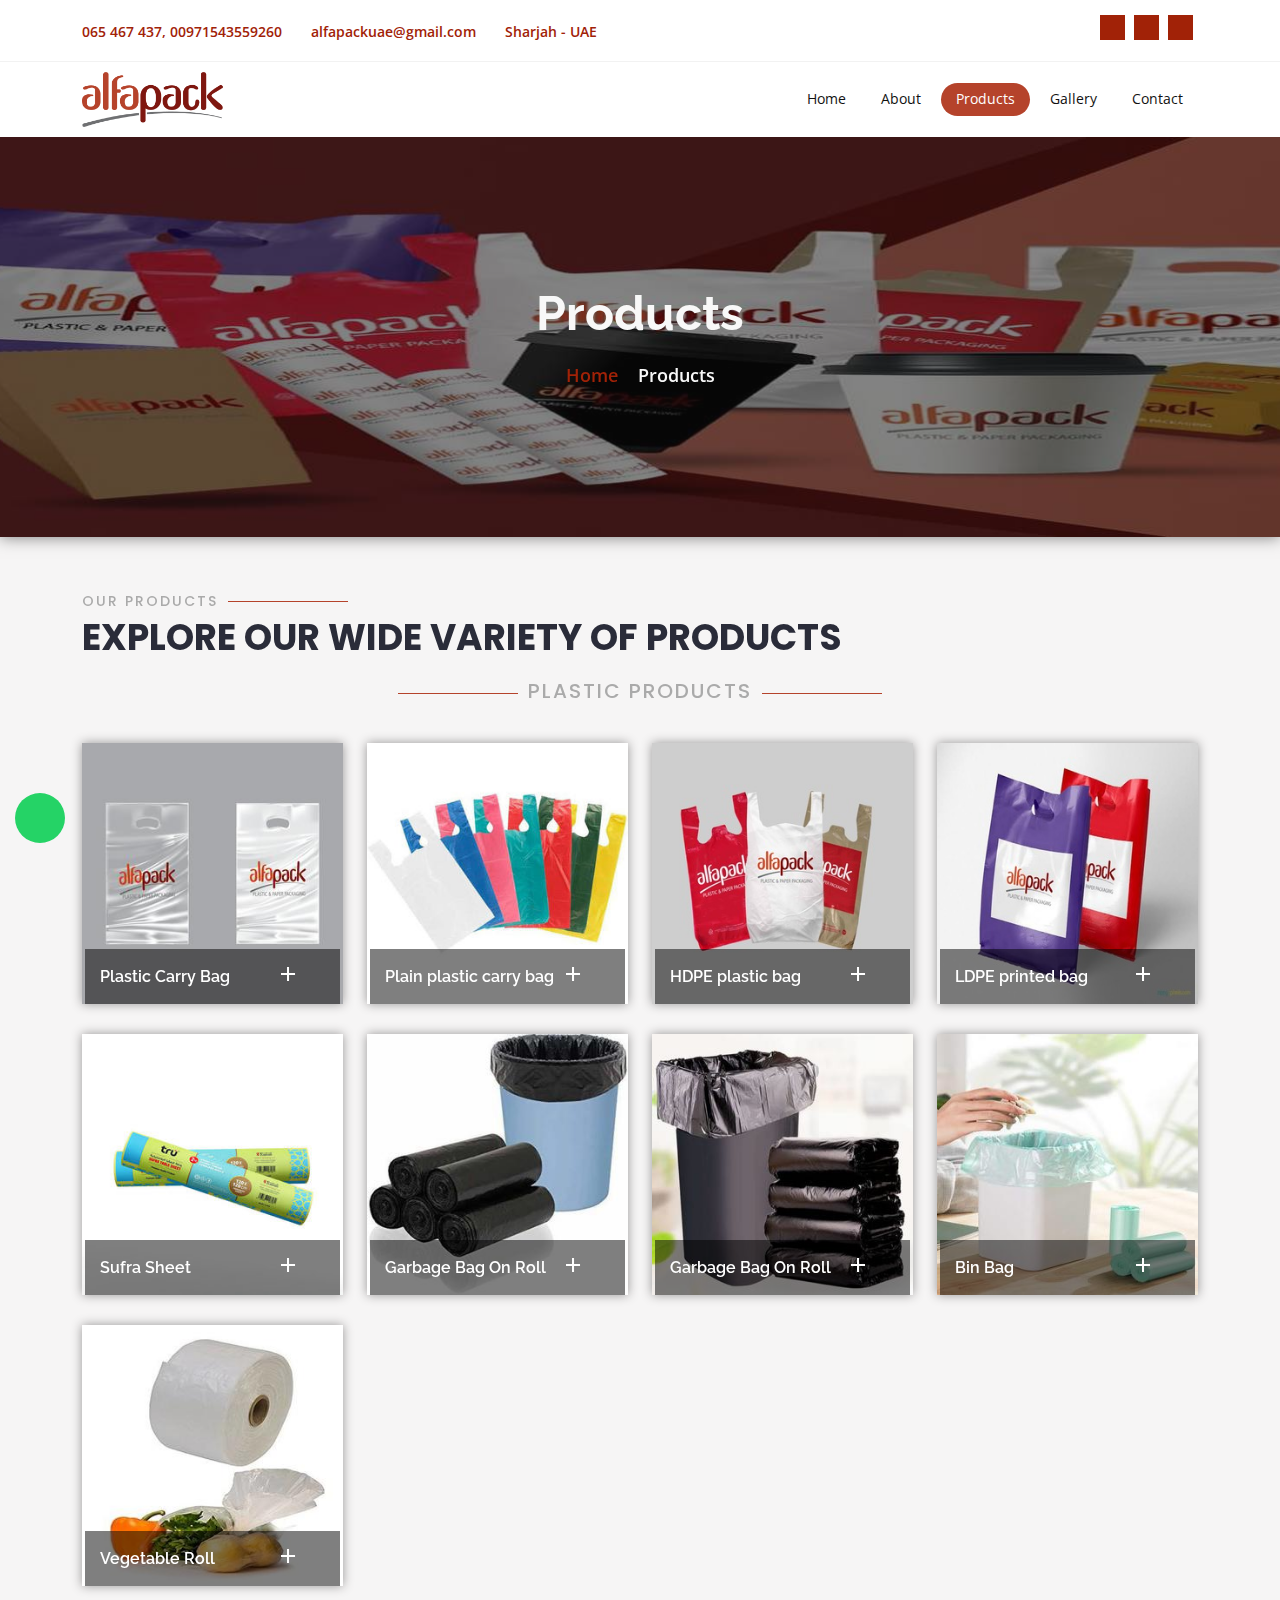
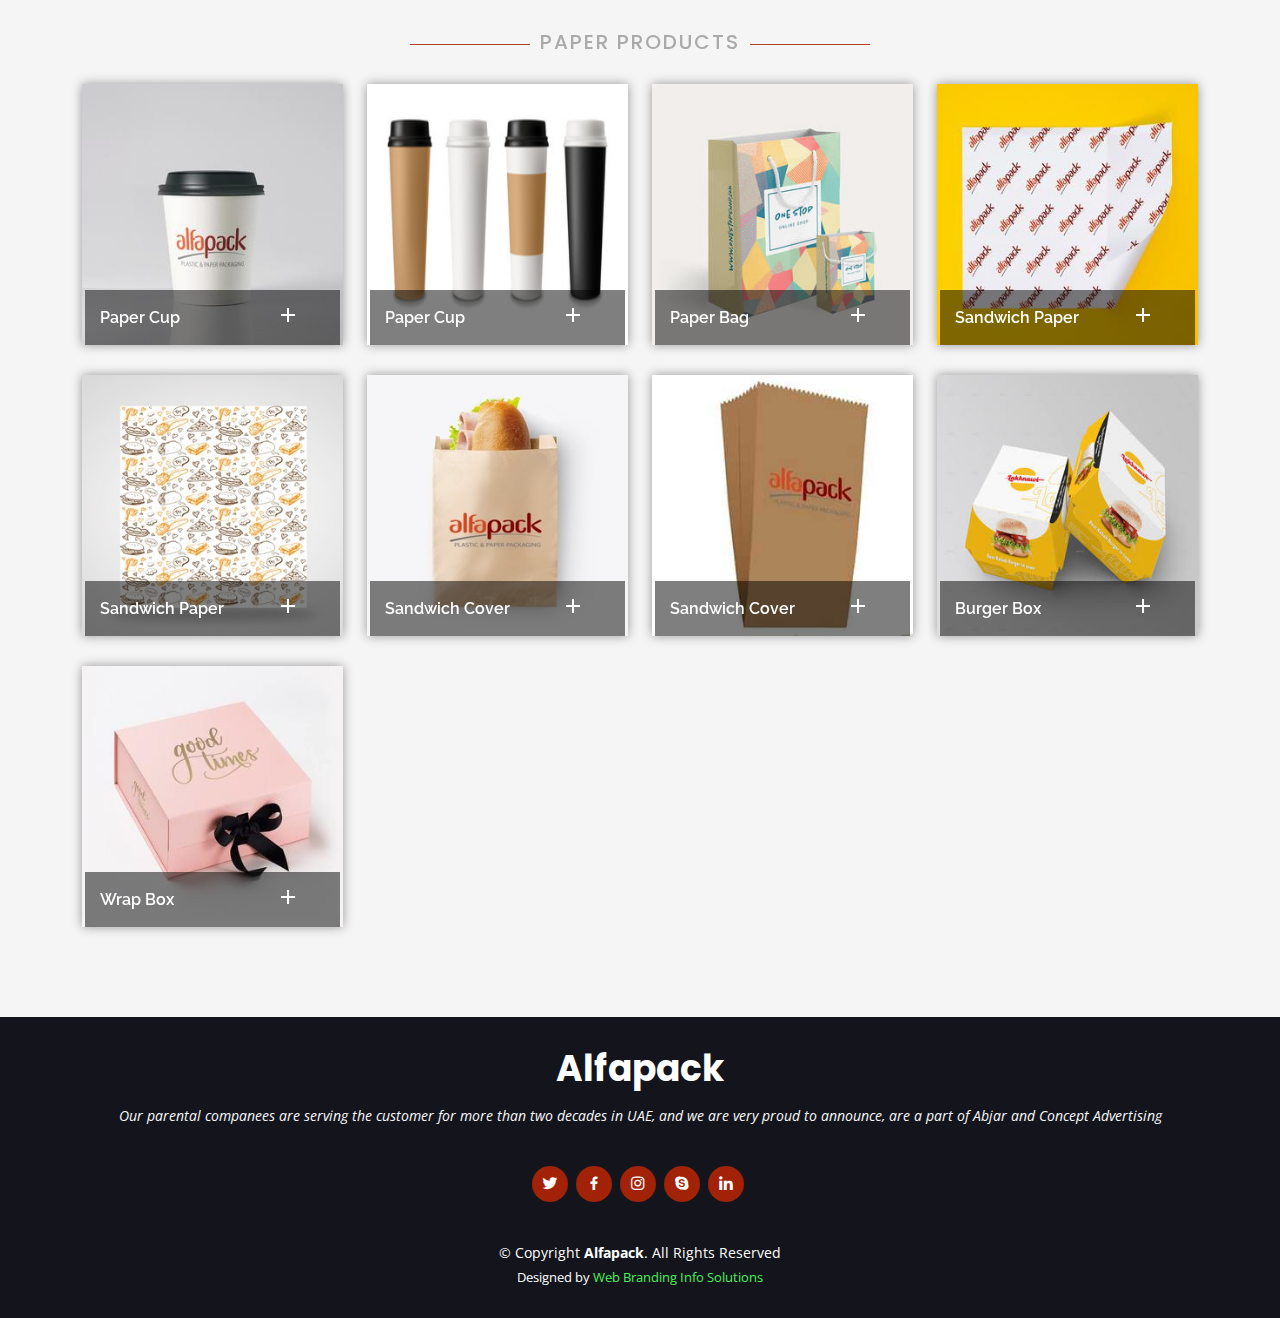
<file: product.html>
<!DOCTYPE html>
<html lang="en">

    <head>
        <meta charset="utf-8">
        <meta content="width=device-width, initial-scale=1.0" name="viewport">
      
        <title>Alfapack - Product</title>
        <meta content="" name="description">
        <meta content="" name="keywords">
      
        <!-- Favicons -->
        <link href="assets/img/apple-touch-icon.png" rel="apple-touch-icon"> 
      
        <!-- Google Fonts -->
        <link href="https://fonts.googleapis.com/css?family=Open+Sans:300,300i,400,400i,600,600i,700,700i|Raleway:300,300i,400,400i,500,500i,600,600i,700,700i|Poppins:300,300i,400,400i,500,500i,600,600i,700,700i" rel="stylesheet">
      
        <!-- Vendor CSS Files -->
        <link rel="stylesheet" href="https://pro.fontawesome.com/releases/v5.10.0/css/all.css" integrity="sha384-AYmEC3Yw5cVb3ZcuHtOA93w35dYTsvhLPVnYs9eStHfGJvOvKxVfELGroGkvsg+p" crossorigin="anonymous"/>
      
        <link href="assets/vendor/animate.css/animate.min.css" rel="stylesheet">
        <link href="assets/vendor/aos/aos.css" rel="stylesheet">
        <link href="assets/vendor/bootstrap/css/bootstrap.min.css" rel="stylesheet">
        <link href="assets/vendor/bootstrap-icons/bootstrap-icons.css" rel="stylesheet">
        <link href="assets/vendor/boxicons/css/boxicons.min.css" rel="stylesheet">
        <link href="assets/vendor/glightbox/css/glightbox.min.css" rel="stylesheet">
        <link href="assets/vendor/remixicon/remixicon.css" rel="stylesheet">
        <link href="assets/vendor/swiper/swiper-bundle.min.css" rel="stylesheet">
      
        <!-- Template Main CSS File -->
        <link href="assets/css/style.css" rel="stylesheet">
      
        <!-- =======================================================
        * Template Name: Selecao - v4.6.0
        * Template URL: https://bootstrapmade.com/selecao-bootstrap-template/
        * Author: BootstrapMade.com
        * License: https://bootstrapmade.com/license/
        ======================================================== -->
      </head>

<body>

    <!-- Header Top -->
    <div class="header-top">
        <div class="container">
            <div class="row align-items-center">
                <div class="col-sm-9 col-lg-9">
                    <div class="header-top-item">
                        <div class="header-top-left">
                            <ul>
                                <li>
                                    <a href="tel:065 467 437" class="color">
                                      <i class="fas fa-phone-alt"></i>
                                      065 467 437,
                                    </a>
                                    <a href="https://api.whatsapp.com/send?phone=00971543559260&text= hai.." class=" color">
                                      <i class="fab fa-whatsapp"></i>
                                      00971543559260
                                    </a>
                                </li>
                                <li>
                                    <a href="mailto:info@alfapack.ae" class="color">
                                      <i class="fas fa-envelope"></i>
                                      alfapackuae@gmail.com
                                      
                                    </a>
                                </li>
                                <li>
                                <a href="https://goo.gl/maps/dYUv56bRcLgEFxTk6" class="color">
                                   
                                  <i class="fas fa-map-marker-alt"></i>
                                    Sharjah - UAE
                                </a>
                                </li>
                            </ul>
                        </div>
                    </div>
                </div>
                <div class="col-sm-3 col-lg-3">
                    <div class="header-top-item">
                        <div class="header-top-right">
                            <ul>
                                <li>
                                    <a href="https://www.facebook.com/1277464668993891/" class="facebook">
                                      <i class="fab fa-facebook-f"></i>
                                    </a>
                                </li>
                                <li>
                                    <a href="#" class="twitter">
                                      <i class="fab fa-instagram"></i>
                                    </a>
                                </li>
                                <li>
                                  <a href="#" class="facebook">
                                    <i class="fab fa-linkedin-in"></i>
                                  </a>
                              </li>
                              
                            </ul>
                        </div>
                    </div>
                </div>
            </div>
        </div>
    </div>
    <!-- End Header Top -->
    <!-- ======= Header ======= -->
    <header id="header" class="fixed-top d-flex align-items-center  header-transparent ">
      <div class="container d-flex align-items-center justify-content-between">
  
        <div class="logo">
          <!-- <h1><a href="index.html">Selecao</a></h1> -->
          <!-- Uncomment below if you prefer to use an image logo -->
          <a href="index.html"><img src="assets/img/logo.png" alt="" class="img-fluid"></a>
        </div>
  
        <nav id="navbar" class="navbar">
          <ul>
            <li><a class="nav-link scrollto" href="index.html">Home</a></li>
            <li><a class="nav-link scrollto " href="about.html">About</a></li>
            <li><a class="nav-link scrollto active" href="product.html">Products</a></li>
            <li><a class="nav-link scrollto " href="gallery.html"> Gallery</a></li>
         
            <li><a class="nav-link scrollto" href="contact.html">Contact</a></li>
          </ul>
          <i class="bi bi-list mobile-nav-toggle"></i>
        </nav><!-- .navbar -->
  
      </div>
    </header><!-- End Header -->
    <div class="page-title-area page-title-three">
        <div class="d-table">
            <div class="d-table-cell">
                <div class="page-title-item" data-aos="zoom-out">
                    <h2>Products</h2>
                    <ul>
                        <li>
                            <a href="index.html">Home</a>
                        </li>
                        <li>
                            <i class="fas fa-chevron-right"></i>
                        </li>
                        <li>Products</li>
                    </ul>
                </div>
            </div>
        </div>
        
    </div>
  <main id="main">

    <section  id="portfolio" class="portfolio bg">
        <div class="container">
          <div class="section-title" data-aos="zoom-out">
            <h2>Our Products</h2>
            <p>Explore our wide variety of products</p>
            <div class="section-title1" data-aos="zoom-out">
            <h2 class="text-center mt-4"  style="font-size: 20px;">Plastic Products</h2>
          </div>
          </div>
         
          <div class="row portfolio-container" data-aos="fade-up">

            <div class="col-lg-3 col-md-6 portfolio-item filter-app">
              <div class="portfolio-img box1"><img src="assets/img/bag18.jpg" class="img-fluid w-100 " alt=""></div>
              <div class="portfolio-info">
                <h4 class="py-2">Plastic Carry Bag</h4>
  
                <a href="assets/img/bag18.jpg" data-gallery="portfolioGallery" class="portfolio-lightbox preview-link"
                  title="Plastic Carry Bag"><i class="bx bx-plus"></i></a>
                <a href="https://api.whatsapp.com/send?phone=00971543559260&text= hai.." class="details-link"
                  title="More Details"><i class="fab fa-whatsapp"></i></a>
              </div>
            </div>
            <!-- <div class="col-lg-3 col-md-6 portfolio-item filter-app " >
              <div class="portfolio-img box1"><img src="assets/img/bag17.jpg" class="img-fluid w-100 " alt=""></div>
              <div class="portfolio-info">
                <h4 class="py-2">Printed Bag</h4>
  
                <a href="assets/img/bag17.jpg" data-gallery="portfolioGallery" class="portfolio-lightbox preview-link"
                  title="Printed Bag"><i class="bx bx-plus"></i></a>
                <a href="https://api.whatsapp.com/send?phone=00971543559260&text= hai.." class="details-link"
                  title="More Details"><i class="fab fa-whatsapp"></i></a>
              </div>
            </div>
            <div class="col-lg-3 col-md-6 portfolio-item filter-app " >
              <div class="portfolio-img box1"><img src="assets/img/bag20.jpeg" class="img-fluid w-100 " alt=""></div>
              <div class="portfolio-info">
                <h4 class="py-2">Printed Bag</h4>
  
                <a href="assets/img/bag20.jpeg" data-gallery="portfolioGallery" class="portfolio-lightbox preview-link"
                  title="Printed Bag"><i class="bx bx-plus"></i></a>
                <a href="https://api.whatsapp.com/send?phone=00971543559260&text= hai.." class="details-link"
                  title="More Details"><i class="fab fa-whatsapp"></i></a>
              </div>
            </div> -->
            <div class="col-lg-3 col-md-6 portfolio-item filter-app " >
              <div class="portfolio-img box1"><img src="assets/img/bag25.jpeg" class="img-fluid w-100 " alt=""></div>
              <div class="portfolio-info">
                <h4 class="py-2">Plain plastic carry bag</h4>
  
                <a href="assets/img/bag25.jpeg" data-gallery="portfolioGallery" class="portfolio-lightbox preview-link"
                  title="Plain plastic carry bag"><i class="bx bx-plus"></i></a>
                <a href="https://api.whatsapp.com/send?phone=00971543559260&text= hai.." class="details-link"
                  title="More Details"><i class="fab fa-whatsapp"></i></a>
              </div>
            </div>
            <div class="col-lg-3 col-md-6 portfolio-item filter-app " >
              <div class="portfolio-img box1"><img src="assets/img/bag30.jpeg" class="img-fluid w-100 " alt=""></div>
              <div class="portfolio-info">
                <h4 class="py-2">HDPE plastic bag</h4>
  
                <a href="assets/img/bag30.jpeg" data-gallery="portfolioGallery" class="portfolio-lightbox preview-link"
                  title="HDPE plastic bag"><i class="bx bx-plus"></i></a>
                <a href="https://api.whatsapp.com/send?phone=00971543559260&text= hai.." class="details-link"
                  title="More Details"><i class="fab fa-whatsapp"></i></a>
              </div>
            </div>
            <div class="col-lg-3 col-md-6 portfolio-item filter-app " >
              <div class="portfolio-img box1"><img src="assets/img/bag31.jpeg" class="img-fluid w-100 " alt=""></div>
              <div class="portfolio-info">
                <h4 class="py-2">LDPE printed bag</h4>
  
                <a href="assets/img/bag31.jpeg" data-gallery="portfolioGallery" class="portfolio-lightbox preview-link"
                  title="HDPE plastic bag"><i class="bx bx-plus"></i></a>
                <a href="https://api.whatsapp.com/send?phone=00971543559260&text= hai.." class="details-link"
                  title="More Details"><i class="fab fa-whatsapp"></i></a>
              </div>
            </div>
            <div class="col-lg-3 col-md-6 portfolio-item filter-app">
              <div class="portfolio-img box1"><img src="assets/img/bag9.jpeg" class="img-fluid w-100 " alt=""></div>
              <div class="portfolio-info">
                <h4 class="py-2">Sufra Sheet</h4>
  
                <a href="assets/img/bag9.jpeg" data-gallery="portfolioGallery" class="portfolio-lightbox preview-link"
                  title="Sufra Sheet"><i class="bx bx-plus"></i></a>
                <a href="https://api.whatsapp.com/send?phone=00971543559260&text= hai.." class="details-link"
                  title="More Details"><i class="fab fa-whatsapp"></i></a>
              </div>
            </div>
            <!-- <div class="col-lg-3 col-md-6 portfolio-item filter-app">
              <div class="portfolio-img box1"><img src="assets/img/bag11.jpeg" class="img-fluid w-100 " alt=""></div>
              <div class="portfolio-info">
                <h4 class="py-2">Garbage Bag On Roll</h4>
  
                <a href="assets/img/bag11.jpeg" data-gallery="portfolioGallery" class="portfolio-lightbox preview-link"
                  title="Garbage Bag On Roll"><i class="bx bx-plus"></i></a>
                <a href="https://api.whatsapp.com/send?phone=00971543559260&text= hai.." class="details-link"
                  title="More Details"><i class="fab fa-whatsapp"></i></a>
              </div>
            </div> -->
            <div class="col-lg-3 col-md-6 portfolio-item filter-app">
              <div class="portfolio-img box1"><img src="assets/img/bag22.jpeg" class="img-fluid w-100 " alt=""></div>
              <div class="portfolio-info">
                <h4 class="py-2">Garbage Bag  On Roll</h4>
  
                <a href="assets/img/bag23.jpeg" data-gallery="portfolioGallery" class="portfolio-lightbox preview-link"
                  title="Garbage Bag On Roll"><i class="bx bx-plus"></i></a>
                <a href="https://api.whatsapp.com/send?phone=00971543559260&text= hai.." class="details-link"
                  title="More Details"><i class="fab fa-whatsapp"></i></a>
              </div>
              </div>
              <div class="col-lg-3 col-md-6 portfolio-item filter-app">
                <div class="portfolio-img box1"><img src="assets/img/bag23.jpeg" class="img-fluid w-100 " alt=""></div>
                <div class="portfolio-info">
                  <h4 class="py-2">Garbage Bag  On Roll</h4>
    
                  <a href="assets/img/bag22.jpeg" data-gallery="portfolioGallery" class="portfolio-lightbox preview-link"
                    title="Garbage Bag On Roll"><i class="bx bx-plus"></i></a>
                  <a href="https://api.whatsapp.com/send?phone=00971543559260&text= hai.." class="details-link"
                    title="More Details"><i class="fab fa-whatsapp"></i></a>
                </div>
            </div>
            <!-- <div class="col-lg-3 col-md-6 portfolio-item filter-app">
                <div class="portfolio-img box1"><img src="assets/img/bag12.jpeg" class="img-fluid w-100 " alt=""></div>
                <div class="portfolio-info">
                  <h4 class="py-2">Cafeteria Bag</h4>
    
                  <a href="assets/img/bag12.jpeg" data-gallery="portfolioGallery" class="portfolio-lightbox preview-link"
                    title="Cafeteria Bag"><i class="bx bx-plus"></i></a>
                  <a href="https://api.whatsapp.com/send?phone=00971543559260&text= hai.." class="details-link"
                    title="More Details"><i class="fab fa-whatsapp"></i></a>
                </div>
              </div> -->
              <div class="col-lg-3 col-md-6 portfolio-item filter-app">
                <div class="portfolio-img box1"><img src="assets/img/bag21.jpeg" class="img-fluid w-100 " alt=""></div>
                <div class="portfolio-info">
                  <h4 class="py-2">Bin Bag</h4>
    
                  <a href="assets/img/bag21.jpeg" data-gallery="portfolioGallery" class="portfolio-lightbox preview-link"
                    title="Bin Bag"><i class="bx bx-plus"></i></a>
                  <a href="https://api.whatsapp.com/send?phone=00971543559260&text= hai.." class="details-link"
                    title="More Details"><i class="fab fa-whatsapp"></i></a>
                </div>
              </div>

              <div class="col-lg-3 col-md-6 portfolio-item filter-app">
                <div class="portfolio-img box1"><img src="assets/img/bag24.jpeg" class="img-fluid w-100 " alt=""></div>
                <div class="portfolio-info">
                  <h4 class="py-2">Vegetable Roll</h4>
    
                  <a href="assets/img/bag24.jpeg" data-gallery="portfolioGallery" class="portfolio-lightbox preview-link"
                    title="Vegetable Roll"><i class="bx bx-plus"></i></a>
                  <a href="https://api.whatsapp.com/send?phone=00971543559260&text= hai.." class="details-link"
                    title="More Details"><i class="fab fa-whatsapp"></i></a>
                </div>
              </div>

            <div class="col-lg-12 col-md-12 portfolio-item filter-app">
           
              <div class="section-title1">
                <h2 class="text-center mt-4"  style="font-size: 20px;">Paper Products</h2>
              </div>
           
            </div>
            <div class="col-lg-3 col-md-6 portfolio-item filter-app">
              <div class="portfolio-img box1"><img src="assets/img/bag14.jpg" class="img-fluid w-100 " alt=""></div>
              <div class="portfolio-info">
                <h4 class="py-2">Paper Cup</h4>
  
                <a href="assets/img/bag14.jpg" data-gallery="portfolioGallery" class="portfolio-lightbox preview-link"
                  title="Paper Cup"><i class="bx bx-plus"></i></a>
                <a href="https://api.whatsapp.com/send?phone=00971543559260&text= hai.." class="details-link"
                  title="More Details"><i class="fab fa-whatsapp"></i></a>
              </div>
            </div>
            <div class="col-lg-3 col-md-6 portfolio-item filter-app">
              <div class="portfolio-img box1"><img src="assets/img/16.jpg" class="img-fluid w-100 " alt=""></div>
              <div class="portfolio-info">
                <h4 class="py-2">Paper Cup</h4>
  
                <a href="assets/img/16.jpg" data-gallery="portfolioGallery" class="portfolio-lightbox preview-link"
                  title="Paper Cup"><i class="bx bx-plus"></i></a>
                <a href="https://api.whatsapp.com/send?phone=00971543559260&text= hai.." class="details-link"
                  title="More Details"><i class="fab fa-whatsapp"></i></a>
              </div>
            </div>
            <div class="col-lg-3 col-md-6 portfolio-item filter-web">
              <div class="portfolio-img box1"><img src="assets/img/bag5.jpeg" class="img-fluid w-100 " alt=""></div>
              <div class="portfolio-info">
                <h4 class="py-2">Paper Bag</h4>
  
                <a href="assets/img/bag5.jpeg" data-gallery="portfolioGallery" class="portfolio-lightbox preview-link"
                  title="Paper Bag"><i class="bx bx-plus"></i></a>
                <a href="https://api.whatsapp.com/send?phone=00971543559260&text= hai.." class="details-link"
                  title="More Details"><i class="fab fa-whatsapp"></i></a>
              </div>
            </div>
            <div class="col-lg-3 col-md-6 portfolio-item filter-app">
              <div class="portfolio-img box1"><img src="assets/img/bag15.jpg" class="img-fluid w-100 " alt=""></div>
              <div class="portfolio-info">
                <h4 class="py-2">Sandwich Paper</h4>
  
                <a href="assets/img/bag16.jpg" data-gallery="portfolioGallery" class="portfolio-lightbox preview-link"
                  title="Sandwich Paper"><i class="bx bx-plus"></i></a>
                <a href="https://api.whatsapp.com/send?phone=00971543559260&text= hai.." class="details-link"
                  title="More Details"><i class="fab fa-whatsapp"></i></a>
              </div>
            </div>
            <div class="col-lg-3 col-md-6 portfolio-item filter-app">
              <div class="portfolio-img box1"><img src="assets/img/bag16.jpg" class="img-fluid w-100 " alt=""></div>
              <div class="portfolio-info">
                <h4 class="py-2">Sandwich Paper</h4>
  
                <a href="assets/img/bag15.jpg" data-gallery="portfolioGallery" class="portfolio-lightbox preview-link"
                  title="Sandwich Paper"><i class="bx bx-plus"></i></a>
                <a href="https://api.whatsapp.com/send?phone=00971543559260&text= hai.." class="details-link"
                  title="More Details"><i class="fab fa-whatsapp"></i></a>
              </div>
            </div>
            <div class="col-lg-3 col-md-6 portfolio-item filter-app">
              <div class="portfolio-img box1"><img src="assets/img/bag29.jpeg" class="img-fluid w-100 " alt=""></div>
              <div class="portfolio-info">
                <h4 class="py-2">Sandwich Cover</h4>
  
                <a href="assets/img/bag29.jpeg" data-gallery="portfolioGallery" class="portfolio-lightbox preview-link"
                  title="Sandwich Cover"><i class="bx bx-plus"></i></a>
                <a href="https://api.whatsapp.com/send?phone=00971543559260&text= hai.." class="details-link"
                  title="More Details"><i class="fab fa-whatsapp"></i></a>
              </div>
            </div>
            <div class="col-lg-3 col-md-6 portfolio-item filter-app">
              <div class="portfolio-img box1"><img src="assets/img/bag32.jpeg" class="img-fluid w-100 " alt=""></div>
              <div class="portfolio-info">
                <h4 class="py-2">Sandwich Cover</h4>
  
                <a href="assets/img/bag32.jpeg" data-gallery="portfolioGallery" class="portfolio-lightbox preview-link"
                  title="Sandwich Cover"><i class="bx bx-plus"></i></a>
                <a href="https://api.whatsapp.com/send?phone=00971543559260&text= hai.." class="details-link"
                  title="More Details"><i class="fab fa-whatsapp"></i></a>
              </div>
            </div>

            <div class="col-lg-3 col-md-6 portfolio-item filter-web">
              <div class="portfolio-img box1"><img src="assets/img/bag2.jpeg" class="img-fluid w-100 " alt=""></div>
              <div class="portfolio-info">
                <h4 class="py-2"> Burger Box</h4>
  
                <a href="assets/img/bag2.jpeg" data-gallery="portfolioGallery" class="portfolio-lightbox preview-link"
                  title="Burger Box"><i class="bx bx-plus"></i></a>
                <a href="https://api.whatsapp.com/send?phone=00971543559260&text= hai.." class="details-link"
                  title="More Details"><i class="fab fa-whatsapp"></i></a>
              </div>
            </div>
            
            <div class="col-lg-3 col-md-6 portfolio-item filter-app">
              <div class="portfolio-img box1"><img src="assets/img/bag1.jpeg" class="img-fluid w-100 " alt=""></div>
              <div class="portfolio-info">
                <h4 class="py-2">Wrap Box</h4>
  
                <a href="assets/img/bag1.jpeg" data-gallery="portfolioGallery" class="portfolio-lightbox preview-link"
                  title="Wrap Box"><i class="bx bx-plus"></i></a>
                <a href="https://api.whatsapp.com/send?phone=00971543559260&text= hai.." class="details-link"
                  title="More Details"><i class="fab fa-whatsapp"></i></a>
              </div>
            </div>
        


          </div>
        
        </div>
        
      </section>

  </main><!-- End #main -->

  <footer id="footer">
    <div class="container">
      <h3>Alfapack</h3>
      <p class="text-light"> Our parental companees are serving the customer
        for more than two decades in UAE, and we are
        very proud to announce, are a part of Abjar and
         Concept Advertising</p>
      <div class="social-links">
        <a href="#" class="twitter"><i class="bx bxl-twitter"></i></a>
        <a href="https://www.facebook.com/1277464668993891/" class="facebook"><i class="bx bxl-facebook"></i></a>
        <a href="#" class="instagram"><i class="bx bxl-instagram"></i></a>
        <a href="#" class="google-plus"><i class="bx bxl-skype"></i></a>
        <a href="#" class="linkedin"><i class="bx bxl-linkedin"></i></a>
      </div>
      <div class="copyright">
        &copy; Copyright <strong><span>Alfapack</span></strong>. All Rights Reserved
      </div>
      <div class="credits">
        <!-- All the links in the footer should remain intact. -->
        <!-- You can delete the links only if you purchased the pro version. -->
        <!-- Licensing information: https://bootstrapmade.com/license/ -->
        <!-- Purchase the pro version with working PHP/AJAX contact form: https://bootstrapmade.com/selecao-bootstrap-template/ -->
        Designed by <a href="https://thewebbranding.com/" style="color: #4aef5a;">Web
          Branding Info Solutions</a>
      </div>
    </div>
  </footer><!-- End Footer -->

  <a href="#" class="back-to-top d-flex align-items-center justify-content-center"><i class="bi bi-arrow-up-short"></i></a>
  <a href="https://api.whatsapp.com/send?phone=00971543559260&text= hai.."  class="whatsapp d-flex align-items-center justify-content-center"><i class="fab fa-whatsapp"></i></a>

  <!-- Vendor JS Files -->
  <script src="assets/vendor/aos/aos.js"></script>
  <script src="assets/vendor/bootstrap/js/bootstrap.bundle.min.js"></script>
  <script src="assets/vendor/glightbox/js/glightbox.min.js"></script>
  <script src="assets/vendor/isotope-layout/isotope.pkgd.min.js"></script>
  <script src="assets/vendor/php-email-form/validate.js"></script>
  <script src="assets/vendor/swiper/swiper-bundle.min.js"></script>

  <!-- Template Main JS File -->
  <script src="assets/js/main.js"></script>

</body>

</html>
</file>
<file: assets/css/style.css>
/**
* Template Name: Selecao - v4.6.0
* Template URL: https://bootstrapmade.com/selecao-bootstrap-template/
* Author: BootstrapMade.com
* License: https://bootstrapmade.com/license/
*/

/*--------------------------------------------------------------
# General
--------------------------------------------------------------*/

body {
  font-family: "Open Sans", sans-serif;
  color: #444444;
}
p, li{
  color: black;
}
a {
  color: #a12207;
  text-decoration: none;
}

a:hover {
  color: #b5432b ;
  text-decoration: none;
}

h1, h2, h3, h4, h5, h6 {
  font-family: "Raleway", sans-serif;
}

/*--------------------------------------------------------------
# Back to top button
--------------------------------------------------------------*/
.back-to-top {
  position: fixed;
  visibility: hidden;
  opacity: 0;
  right: 15px;
  bottom: 15px;
  z-index: 996;
  background: #a12207;
  width: 40px;
  height: 40px;
  border-radius: 50px;
  transition: all 0.4s;
}
.back-to-top i {
  font-size: 28px;
  color: #fff;
  line-height: 0;
}
.back-to-top:hover {
  background: #a12207;
  color: #fff;
}
.back-to-top.active {
  visibility: visible;
  opacity: 1;
}
.whatsapp {
  position: fixed;
  width: 50px;
  height: 50px;
  bottom: 57px;
  background-color: #25d366;
  color: #FFF !important;
  border-radius: 50px;
  text-align: center;
  font-size: 30px;
  left: 15px;
  z-index: 100;
}
.whatsapp i {
  font-size: 28px;
  color: #fff;
  line-height: 0;
}
.whatsapp:hover {
  background: #a12207;
  color: #fff;
}
.whatsapp.active {
  visibility: visible;
  opacity: 1;
}
/*--------------------------------------------------------------
# Disable AOS delay on mobile
--------------------------------------------------------------*/
@media screen and (max-width: 768px) {
  [data-aos-delay] {
    transition-delay: 0 !important;
  }
}
/*--------------------------------------------------------------
# Header
--------------------------------------------------------------*/
#header {
  height: 75px;
  transition: all 0.5s;
  z-index: 997;
  transition: all 0.5s;
  background: rgba(42, 44, 57, 0.9);
}
#header.header-transparent {
  /* background: tranparent; */
  background: white;
  position: sticky;
}
#header.header-scrolled {
  background: white;
  box-shadow: 0px 0px 15px 0px #ddd;
  /* background: rgba(42, 44, 57, 0.9); */
}


#header .logo h1 {
  font-size: 28px;
  margin: 0;
  padding: 0;
  line-height: 1;
  font-weight: 700;
  letter-spacing: 1px;
}
#header .logo h1 a, #header .logo h1 a:hover {
  color: #fff;
  text-decoration: none;
}
#header .logo img {
  padding: 0;
  margin: 0;
  max-height: 55px;
}

/*--------------------------------------------------------------
# Navigation Menu
--------------------------------------------------------------*/
/**
* Desktop Navigation 
*/
.navbar {
  padding: 0;
}
.navbar ul {
  margin: 0;
  padding: 0;
  display: flex;
  list-style: none;
  align-items: center;
}
.navbar li {
  position: relative;
}
.navbar a, .navbar a:focus {
  display: flex;
  align-items: center;
  justify-content: space-between;
  padding: 5px 15px 7px 15px;
  margin-left: 5px;
  font-size: 14px;
  color: #111;
  white-space: nowrap;
  transition: 0.3s;
  border-radius: 50px;
}
/* .header-scrolled .navbar a, .navbar a:focus {
  display: flex;
  align-items: center;
  justify-content: space-between;
  padding: 5px 15px 7px 15px;
  margin-left: 5px;
  font-size: 14px;
  color: #fff;
  white-space: nowrap;
  transition: 0.3s;
  border-radius: 50px;
} */
.navbar a i, .navbar a:focus i {
  font-size: 12px;
  line-height: 0;
  margin-left: 5px;
}
.navbar a:hover, .navbar .active, .navbar .active:focus, .navbar li:hover > a {
  background: #b5432b ;
  color: white;
}
.navbar .dropdown ul {
  display: block;
  position: absolute;
  left: 5px;
  top: calc(100% + 30px);
  margin: 5px 0 0 0;
  padding: 10px 0;
  z-index: 99;
  opacity: 0;
  visibility: hidden;
  background: #fff;
  box-shadow: 0px 0px 30px rgba(127, 137, 161, 0.25);
  transition: 0.3s;
  border-radius: 15px;
}
.navbar .dropdown ul li {
  min-width: 200px;
}
.navbar .dropdown ul a {
  padding: 10px 20px;
  color: #2a2c39;
  margin: 0 5px;
  font-size: 14px;
}
.navbar .dropdown ul a i {
  font-size: 12px;
}
.navbar .dropdown ul a:hover, .navbar .dropdown ul .active:hover, .navbar .dropdown ul li:hover > a {
  color: #fff;
}
.navbar .dropdown:hover > ul {
  opacity: 1;
  top: 100%;
  visibility: visible;
}
.navbar .dropdown .dropdown ul {
  top: 0;
  left: calc(100% - 30px);
  visibility: hidden;
}
.navbar .dropdown .dropdown:hover > ul {
  opacity: 1;
  top: 0;
  left: 100%;
  visibility: visible;
}
@media (max-width: 1366px) {
  .navbar .dropdown .dropdown ul {
    left: -90%;
  }
  .navbar .dropdown .dropdown:hover > ul {
    left: -100%;
  }
}

/**
* Mobile Navigation 
*/
.mobile-nav-toggle {
  color: #111;
  font-size: 28px;
  cursor: pointer;
  display: none;
  line-height: 0;
  transition: 0.5s;
}

@media (max-width: 991px) {
  .mobile-nav-toggle {
    display: block;
  }

  .navbar ul {
    display: none;
  }
  .team1{
    width: 90% !important;
  }
  .features .nav-link h4 {
    font-size: 11px !important;
    font-weight: 600;
    margin: 0;
}
  .section-title1 h2::before{
    content: "";
    width: 120px;
    display: none !important;
    height: 1px;
    visibility: hidden;
    background: #b5432b;
    margin: 4px 10px;
  }
  .section-title1 h2::after {
    content: "";
    width: 120px;
    display: none !important;
    height: 1px;
    display: inline-block;
    background: #b5432b;
    margin: 4px 10px;
}
}
.navbar-mobile {
  position: fixed;
  overflow: hidden;
  top: 0;
  right: 0;
  left: 0;
  bottom: 0;
  background: rgba(20, 21, 28, 0.9);
  transition: 0.3s;
  z-index: 999;
}
.navbar-mobile .mobile-nav-toggle {
  position: absolute;
  top: 15px;
  right: 15px;
}
.navbar-mobile ul {
  display: block;
  position: absolute;
  top: 55px;
  right: 15px;
  bottom: 15px;
  left: 15px;
  padding: 10px 0;
  border-radius: 10px;
  background-color: #fff;
  overflow-y: auto;
  transition: 0.3s;
}
.navbar-mobile a, .navbar-mobile a:focus {
  padding: 10px 20px;
  margin: 5px;
  font-size: 15px;
  color: #2a2c39;
}
.navbar-mobile a:hover, .navbar-mobile .active, .navbar-mobile li:hover > a {
  color: #fff;
}
.navbar-mobile .getstarted, .navbar-mobile .getstarted:focus {
  margin: 15px;
}
.navbar-mobile .dropdown ul {
  position: static;
  display: none;
  margin: 10px 20px;
  padding: 10px 0;
  z-index: 99;
  opacity: 1;
  visibility: visible;
  background: #fff;
  box-shadow: 0px 0px 30px rgba(127, 137, 161, 0.25);
}
.navbar-mobile .dropdown ul li {
  min-width: 200px;
}
.navbar-mobile .dropdown ul a {
  padding: 10px 20px;
}
.navbar-mobile .dropdown ul a i {
  font-size: 12px;
}
.navbar-mobile .dropdown ul a:hover, .navbar-mobile .dropdown ul .active:hover, .navbar-mobile .dropdown ul li:hover > a {
  color: #fff;
}
.navbar-mobile .dropdown > .dropdown-active {
  display: block;
}

/*--------------------------------------------------------------
# Hero Section
--------------------------------------------------------------*/
#hero {
  width: 100%;
  overflow: hidden;
  position: relative;
  background: linear-gradient(0deg, #b6432b 0%, #b5432b 100%);
  padding: 0;
}
#hero1 {
  width: 100%;
  overflow: hidden;
  position: relative;
  background: linear-gradient(0deg, #b6432b 0%, #b5432b 100%);
  padding: 0px;
}

#hero .carousel-container {
  display: flex;
  justify-content: center;
  align-items: center;
  flex-direction: column;
  text-align: center;
  position: relative;
  height: 70vh;
  padding-top: 60px;
}
#hero h2 {
  color: #fff;
  margin-bottom: 30px;
  font-size: 48px;
  font-weight: 700;
}
#hero p {
  width: 80%;
  -webkit-animation-delay: 0.4s;
  animation-delay: 0.4s;
  margin: 0 auto 30px auto;
  color: #fff;
}
#hero .carousel-control-prev, #hero .carousel-control-next {
  width: 10%;
}
#hero .carousel-control-next-icon, #hero .carousel-control-prev-icon {
  background: none;
  font-size: 48px;
  line-height: 1;
  width: auto;
  height: auto;
}
#hero .btn-get-started {
  font-family: "Raleway", sans-serif;
  font-weight: 500;
  font-size: 14px;
  letter-spacing: 1px;
  display: inline-block;
  padding: 12px 32px;
  border-radius: 50px;
  transition: 0.5s;
  line-height: 1;
  margin: 10px;
  color: #fff;
  -webkit-animation-delay: 0.8s;
  animation-delay: 0.8s;
  border: 2px solid #fff;
}
#hero .btn-get-started:hover {
  background: #a12207;
  color: #fff;
  text-decoration: none;
}
@media (min-width: 1024px) {
  #hero p {
    width: 60%;
  }
  #hero .carousel-control-prev, #hero .carousel-control-next {
    width: 5%;
  }
}
@media (max-width: 768px) {
  #hero .carousel-container {
    height: 90vh;
  }
  #hero h2 {
    font-size: 28px;
  }
}

.hero-waves {
  display: block;
  width: 100%;
  height: 60px;
  position: relative;
}

.wave1 use {
  -webkit-animation: move-forever1 10s linear infinite;
  animation: move-forever1 10s linear infinite;
  -webkit-animation-delay: -2s;
  animation-delay: -2s;
}

.wave2 use {
  -webkit-animation: move-forever2 8s linear infinite;
  animation: move-forever2 8s linear infinite;
  -webkit-animation-delay: -2s;
  animation-delay: -2s;
}

.wave3 use {
  -webkit-animation: move-forever3 6s linear infinite;
  animation: move-forever3 6s linear infinite;
  -webkit-animation-delay: -2s;
  animation-delay: -2s;
}

@-webkit-keyframes move-forever1 {
  0% {
    transform: translate(85px, 0%);
  }
  100% {
    transform: translate(-90px, 0%);
  }
}

@keyframes move-forever1 {
  0% {
    transform: translate(85px, 0%);
  }
  100% {
    transform: translate(-90px, 0%);
  }
}
@-webkit-keyframes move-forever2 {
  0% {
    transform: translate(-90px, 0%);
  }
  100% {
    transform: translate(85px, 0%);
  }
}
@keyframes move-forever2 {
  0% {
    transform: translate(-90px, 0%);
  }
  100% {
    transform: translate(85px, 0%);
  }
}
@-webkit-keyframes move-forever3 {
  0% {
    transform: translate(-90px, 0%);
  }
  100% {
    transform: translate(85px, 0%);
  }
}
@keyframes move-forever3 {
  0% {
    transform: translate(-90px, 0%);
  }
  100% {
    transform: translate(85px, 0%);
  }
}
/*--------------------------------------------------------------
# Sections General
--------------------------------------------------------------*/
section {
  padding: 60px 0;
  overflow: hidden;
}

.section-title {
  padding-bottom: 40px;
}
.section-title h2 {
  font-size: 14px;
  font-weight: 500;
  padding: 0;
  line-height: 1px;
  margin: 0 0 5px 0;
  letter-spacing: 2px;
  text-transform: uppercase;
  color: #aaaaaa;
  font-family: "Poppins", sans-serif;
}
.section-title h2::after {
  content: "";
  width: 120px;
  height: 1px;
  display: inline-block;
  background: #b5432b;
  margin: 4px 10px;
}
.section-title1 h2 {
  font-size: 14px;
  font-weight: 500;
  padding: 0;
  line-height: 1px;
  margin: 0 0 5px 0;
  letter-spacing: 2px;
  text-transform: uppercase;
  color: #aaaaaa;
  font-family: "Poppins", sans-serif;
}
.section-title1 h2::after {
  content: "";
  width: 120px;
  height: 1px;
  display: inline-block;
  background: #b5432b;
  margin: 4px 10px;
}
.section-title1 h2::before {
  content: "";
  width: 120px;
  height: 1px;
  display: inline-block;
  background: #b5432b;
  margin: 4px 10px;
}
.section-title p {
  margin: 0;
  margin: 0;
  font-size: 36px;
  font-weight: 700;
  text-transform: uppercase;
  font-family: "Poppins", sans-serif;
  color: #2a2c39;
}

/*--------------------------------------------------------------
# About
--------------------------------------------------------------*/
.about {
  padding-top: 80px;
}
.about .content h3 {
  font-weight: 600;
  font-size: 26px;
}
.about .content ul {
  list-style: none;
  padding: 0;
}
.about .content ul li {
  padding-left: 28px;
  position: relative;
}
.about .content ul li + li {
  margin-top: 10px;
}
.about .content ul i {
  position: absolute;
  left: 0;
  top: 2px;
  font-size: 20px;
  color: #a12207;
  line-height: 1;
}
.about .content p:last-child {
  margin-bottom: 0;
}
.about .content .btn-learn-more {
  font-family: "Raleway", sans-serif;
  font-weight: 600;
  font-size: 14px;
  letter-spacing: 1px;
  display: inline-block;
  padding: 12px 32px;
  border-radius: 5px;
  transition: 0.3s;
  line-height: 1;
  color: #a12207;
  -webkit-animation-delay: 0.8s;
  animation-delay: 0.8s;
  margin-top: 6px;
  border: 2px solid #a12207;
}
.btn-learn-more {
  font-family: "Raleway", sans-serif;
  font-weight: 600;
  font-size: 14px;
  letter-spacing: 1px;
  display: inline-block;
  padding: 12px 32px;
  border-radius: 5px;
  transition: 0.3s;
  line-height: 1;
  color: #a12207;
  -webkit-animation-delay: 0.8s;
  animation-delay: 0.8s;
  margin-top: 6px;
  border: 2px solid #a12207;
}
.btn-learn-more:hover {
  background: #a12207;
  color: #fff;
  text-decoration: none;
}

.about .content .btn-learn-more:hover {
  background: #a12207;
  color: #fff;
  text-decoration: none;
}

/*--------------------------------------------------------------
# Features
--------------------------------------------------------------*/
.features .nav-tabs {
  border: 0;
}
.features .nav-link {
  border: 1px solid #d4d6df;
  padding: 15px;
  transition: 0.3s;
  color: #2a2c39;
  border-radius: 0;
  display: flex;
  align-items: center;
  justify-content: center;
}
.features .nav-link i {
  padding-right: 15px;
  font-size: 48px;
}
.features .nav-link h4 {
  font-size: 18px;
  font-weight: 600;
  margin: 0;
}
.features .nav-link:hover {
  color: #a12207;
}
.features .nav-link.active {
  background: #a12207;
  color: #fff;
  border-color: #a12207;
}
@media (max-width: 768px) {
  .features .nav-link i {
    padding: 0;
    line-height: 1;
    font-size: 36px;
  }
}
@media (max-width: 575px) {
  .features .nav-link {
    padding: 15px;
  }
  .features .nav-link i {
    font-size: 24px;
  }
}
.features .tab-content {
  margin-top: 30px;
}
.features .tab-pane h3 {
  font-weight: 600;
  font-size: 26px;
}
.features .tab-pane ul {
  list-style: none;
  padding: 0;
}
.features .tab-pane ul li {
  padding-bottom: 10px;
}
.features .tab-pane ul i {
  font-size: 20px;
  padding-right: 4px;
  color: #a12207;
}
.features .tab-pane p:last-child {
  margin-bottom: 0;
}

/*--------------------------------------------------------------
# Cta
--------------------------------------------------------------*/
.cta {
  background: #2a2c39;
  padding: 80px 0;
}
.cta h3 {
  color: #fff;
  font-size: 28px;
  font-weight: 700;
}
.cta p {
  color: #fff;
}
.cta .cta-btn {
  font-family: "Raleway", sans-serif;
  text-transform: uppercase;
  font-weight: 700;
  font-size: 14px;
  letter-spacing: 1px;
  display: inline-block;
  padding: 12px 30px;
  border-radius: 50px;
  transition: 0.5s;
  margin: 10px;
  color: #fff;
  background: #a12207;
}
.cta .cta-btn:hover {
  background: #fff;
  color: #a12207;
}
@media (max-width: 1024px) {
  .cta {
    background-attachment: scroll;
  }
}
@media (min-width: 769px) {
  .cta .cta-btn-container {
    display: flex;
    align-items: center;
    justify-content: flex-end;
  }
}

/*--------------------------------------------------------------
# Services
--------------------------------------------------------------*/
.services .icon-box {
  padding: 30px;
  position: relative;
  overflow: hidden;
  border-radius: 10px;
  background: #fff;
  box-shadow: 0 2px 29px 0 rgba(68, 88, 144, 0.12);
  transition: all 0.4s ease-in-out;
  width: 100%;
  height: 100%;
}
.services .icon-box:hover {
  transform: translateY(-10px);
  box-shadow: 0 2px 35px 0 rgba(68, 88, 144, 0.2);
}
.services .icon {
  position: absolute;
  left: -20px;
  top: calc(50% - 30px);
}
.services .icon i {
  font-size: 64px;
  line-height: 1;
  transition: 0.5s;
}
.services .title {
  margin-left: 40px;
  font-weight: 700;
  margin-bottom: 15px;
  font-size: 18px;
}
.services .title a {
  color: #2a2c39;
  transition: ease-in-out 0.3s;
}
.services .title a:hover {
  color: #a12207;
}
.services .description {
  font-size: 14px;
  margin-left: 40px;
  line-height: 24px;
  margin-bottom: 0;
}

/*--------------------------------------------------------------
# Portfolio
--------------------------------------------------------------*/
.portfolio #portfolio-flters {
  list-style: none;
  margin-bottom: 20px;
}
.portfolio #portfolio-flters li {
  cursor: pointer;
  display: inline-block;
  margin: 0 0 10px 10px;
  font-size: 16px;
  font-weight: 500;
  line-height: 1;
  text-transform: uppercase;
  color: #444444;
  transition: all 0.3s ease-in-out;
}
.portfolio #portfolio-flters li::before {
  content: "[";
  margin-right: 6px;
  color: #fff;
  font-size: 18px;
  font-weight: 400;
  transition: all 0.3s ease-in-out;
}
.portfolio #portfolio-flters li::after {
  content: "]";
  margin-left: 6px;
  color: #fff;
  font-size: 18px;
  font-weight: 400;
  transition: all 0.3s ease-in-out;
}
.portfolio #portfolio-flters li:hover, .portfolio #portfolio-flters li.filter-active {
  color: #a12207;
}
.portfolio #portfolio-flters li.filter-active::before, .portfolio #portfolio-flters li.filter-active::after {
  color: #a12207;
}
.portfolio .portfolio-item {
  margin-bottom: 30px;
}
.portfolio .portfolio-item .portfolio-img {
  overflow: hidden;
}
.portfolio .portfolio-item .portfolio-img img {
  transition: all 0.8s ease-in-out;
}
/* .portfolio .portfolio-item:hover .portfolio-info {
  opacity: 1;
} */
.portfolio .portfolio-item .portfolio-info {
  opacity: 1;
  position: absolute;
  left: 15px;
  bottom: 0;
  z-index: 3;
  right: 15px;
  transition: all ease-in-out 0.3s;
  background: rgba(0, 0, 0, 0.5);
  padding: 10px 15px;
}
.portfolio .portfolio-item .portfolio-info h4 {
  font-size: 16px;
  color: #fff;
  font-weight: 600;
  color: #fff;
  margin-bottom: 0px;
}
.portfolio .portfolio-item .portfolio-info p {
  color: #fedac0;
  font-size: 14px;
  margin-bottom: 0;
}
.portfolio .portfolio-item .portfolio-info .preview-link, .portfolio .portfolio-item .portfolio-info .details-link {
  position: absolute;
  right: 40px;
  font-size: 24px;
  top: calc(50% - 18px);
  color: #fff;
  transition: 0.3s;
}
.portfolio .portfolio-item .portfolio-info .preview-link:hover, .portfolio .portfolio-item .portfolio-info .details-link:hover {
  color: #fd9f5b;
}
.portfolio .portfolio-item .portfolio-info .details-link {
  right: 10px;
}
.portfolio .portfolio-item .portfolio-links {
  opacity: 0;
  left: 0;
  right: 0;
  text-align: center;
  z-index: 3;
  position: absolute;
  transition: all ease-in-out 0.3s;
}
.portfolio .portfolio-item .portfolio-links a {
  color: #fff;
  margin: 0 2px;
  font-size: 28px;
  display: inline-block;
  transition: 0.3s;
}
.portfolio .portfolio-item .portfolio-links a:hover {
  color: #fd9f5b;
}
.portfolio .portfolio-item:hover .portfolio-img img {
  transform: scale(1.2);
}
/* .portfolio .portfolio-item:hover .portfolio-info {
  opacity: 1;
} */

/*--------------------------------------------------------------
# Portfolio Details
--------------------------------------------------------------*/
.portfolio-details {
  padding-top: 40px;
}
.portfolio-details .portfolio-details-slider img {
  width: 100%;
}
.portfolio-details .portfolio-details-slider .swiper-pagination {
  margin-top: 20px;
  position: relative;
}
.portfolio-details .portfolio-details-slider .swiper-pagination .swiper-pagination-bullet {
  width: 12px;
  height: 12px;
  background-color: #fff;
  opacity: 1;
  border: 1px solid #a12207;
}
.portfolio-details .portfolio-details-slider .swiper-pagination .swiper-pagination-bullet-active {
  background-color: #a12207;
}
.portfolio-details .portfolio-info {
  padding: 30px;
  box-shadow: 0px 0 30px rgba(42, 44, 57, 0.08);
}
.portfolio-details .portfolio-info h3 {
  font-size: 22px;
  font-weight: 700;
  margin-bottom: 20px;
  padding-bottom: 20px;
  border-bottom: 1px solid #eee;
}
.portfolio-details .portfolio-info ul {
  list-style: none;
  padding: 0;
  font-size: 15px;
}
.portfolio-details .portfolio-info ul li + li {
  margin-top: 10px;
}
.portfolio-details .portfolio-description {
  padding-top: 30px;
}
.portfolio-details .portfolio-description h2 {
  font-size: 26px;
  font-weight: 700;
  margin-bottom: 20px;
}
.portfolio-details .portfolio-description p {
  padding: 0;
}

/*--------------------------------------------------------------
# Testimonials
--------------------------------------------------------------*/
.testimonials .testimonials-carousel, .testimonials .testimonials-slider {
  overflow: hidden;
}
.testimonials .testimonial-item {
  box-sizing: content-box;
  padding: 30px 30px 0 30px;
  margin: 30px 15px;
  text-align: center;
  min-height: 350px;
  box-shadow: 0px 2px 12px rgba(0, 0, 0, 0.08);
}
.testimonials .testimonial-item .testimonial-img {
  width: 90px;
  border-radius: 50%;
  border: 4px solid #fff;
  margin: 0 auto;
}
.testimonials .testimonial-item h3 {
  font-size: 18px;
  font-weight: bold;
  margin: 10px 0 5px 0;
  color: #111;
}
.testimonials .testimonial-item h4 {
  font-size: 14px;
  color: #999;
  margin: 0;
}
.testimonials .testimonial-item .quote-icon-left, .testimonials .testimonial-item .quote-icon-right {
  color: #fedac0;
  font-size: 26px;
}
.testimonials .testimonial-item .quote-icon-left {
  display: inline-block;
  left: -5px;
  position: relative;
}
.testimonials .testimonial-item .quote-icon-right {
  display: inline-block;
  right: -5px;
  position: relative;
  top: 10px;
}
.testimonials .testimonial-item p {
  font-style: italic;
  margin: 0 auto 15px auto;
}
.testimonials .swiper-pagination {
  margin-top: 20px;
  position: relative;
}
.testimonials .swiper-pagination .swiper-pagination-bullet {
  width: 12px;
  height: 12px;
  background-color: #fff;
  opacity: 1;
  border: 1px solid #a12207;
}
.testimonials .swiper-pagination .swiper-pagination-bullet-active {
  background-color: #a12207;
}

/*--------------------------------------------------------------
# Pricing
--------------------------------------------------------------*/
.pricing .box {
  padding: 20px;
  background: #fff;
  text-align: center;
  box-shadow: 0px 0px 4px rgba(0, 0, 0, 0.12);
  border-radius: 5px;
  position: relative;
  overflow: hidden;
}
.pricing h3 {
  font-weight: 400;
  margin: -20px -20px 25px -20px;
  padding: 30px 15px;
  font-size: 18px;
  font-weight: 600;
  color: #777777;
  background: #f8f8f8;
}
.pricing h4 {
  font-size: 36px;
  color: #a12207;
  font-weight: 600;
  font-family: "Poppins", sans-serif;
  margin-bottom: 20px;
}
.pricing h4 sup {
  font-size: 20px;
  top: -15px;
  left: -3px;
}
.pricing h4 span {
  color: #bababa;
  font-size: 16px;
  font-weight: 300;
}
.pricing ul {
  padding: 0;
  list-style: none;
  color: #444444;
  text-align: center;
  line-height: 20px;
  font-size: 14px;
}
.pricing ul li {
  padding-bottom: 16px;
}
.pricing ul i {
  color: #a12207;
  font-size: 18px;
  padding-right: 4px;
}
.pricing ul .na {
  color: #ccc;
  text-decoration: line-through;
}
.pricing .btn-wrap {
  margin: 20px -20px -20px -20px;
  padding: 20px 15px;
  background: #f8f8f8;
  text-align: center;
}
.pricing .btn-buy {
  background: #a12207;
  display: inline-block;
  padding: 8px 35px 10px 35px;
  border-radius: 50px;
  color: #fff;
  transition: none;
  font-size: 14px;
  font-weight: 400;
  font-family: "Raleway", sans-serif;
  font-weight: 600;
  transition: 0.3s;
}
.pricing .btn-buy:hover {
  background: #fc8129;
}
.pricing .featured {
  border: 2px solid #a12207;
}
.pricing .featured h3 {
  color: #fff;
  background: #a12207;
}
.pricing .advanced {
  width: 200px;
  position: absolute;
  top: 18px;
  right: -68px;
  transform: rotate(45deg);
  z-index: 1;
  font-size: 14px;
  padding: 1px 0 3px 0;
  background: #a12207;
  color: #fff;
}

/*--------------------------------------------------------------
# F.A.Q
--------------------------------------------------------------*/
.faq {
  padding: 60px 0;
}
.faq .faq-list {
  padding: 0;
  list-style: none;
}
.faq .faq-list li {
  border-bottom: 1px solid #ececf1;
  margin-bottom: 20px;
  padding-bottom: 20px;
}
.faq .faq-list .question {
  display: block;
  position: relative;
  font-family: #a12207;
  font-size: 18px;
  line-height: 24px;
  font-weight: 400;
  padding-left: 25px;
  cursor: pointer;
  color: #bd5102;
  transition: 0.3s;
}
.faq .faq-list i {
  font-size: 16px;
  position: absolute;
  left: 0;
  top: -2px;
}
.faq .faq-list p {
  margin-bottom: 0;
  padding: 10px 0 0 25px;
}
.faq .faq-list .icon-show {
  display: none;
}
.faq .faq-list .collapsed {
  color: black;
}
.faq .faq-list .collapsed:hover {
  color: #a12207;
}
.faq .faq-list .collapsed .icon-show {
  display: inline-block;
  transition: 0.6s;
}
.faq .faq-list .collapsed .icon-close {
  display: none;
  transition: 0.6s;
}

/*--------------------------------------------------------------
# Team
--------------------------------------------------------------*/
.team {
  background: #fff;
  padding: 60px 0;
}
.team .member {
  margin-bottom: 20px;
  overflow: hidden;
  border-radius: 5px;
  background: #fff;
  box-shadow: 0px 2px 15px rgba(0, 0, 0, 0.1);
}
.team .member .member-img {
  position: relative;
  overflow: hidden;
}
.team .member .social {
  position: absolute;
  left: 0;
  bottom: 30px;
  right: 0;
  opacity: 0;
  transition: ease-in-out 0.3s;
  display: flex;
  align-items: center;
  justify-content: center;
}
.team .member .social a {
  transition: color 0.3s;
  margin: 0 3px;
  border-radius: 50px;
  width: 36px;
  height: 36px;
  background: rgba(239, 102, 3, 0.8);
  transition: ease-in-out 0.3s;
  color: #fff;
  display: inline-flex;
  align-items: center;
  justify-content: center;
}
.team .member .social a:hover {
  background: #fc8129;
}
.team .member .social i {
  font-size: 18px;
  line-height: 0;
}
.team .member .member-info {
  padding: 25px 15px;
}
.team .member .member-info h4 {
  font-weight: 700;
  margin-bottom: 5px;
  font-size: 18px;
  color: #2a2c39;
}
.team .member .member-info span {
  display: block;
  font-size: 13px;
  font-weight: 400;
  color: #aaaaaa;
}
.team .member .member-info p {
  font-style: italic;
  font-size: 14px;
  line-height: 26px;
  color: #777777;
}
.team .member:hover .social {
  opacity: 1;
  bottom: 15px;
}

/*--------------------------------------------------------------
# Contact
--------------------------------------------------------------*/
.contact .info {
  width: 100%;
  background: #fff;
}
.contact .info i {
  font-size: 20px;
  color: #a12207;
  float: left;
  width: 44px;
  height: 44px;
  background: #ffecde;
  display: flex;
  justify-content: center;
  align-items: center;
  border-radius: 50px;
  transition: all 0.3s ease-in-out;
}
.contact .info h4 {
  padding: 0 0 0 60px;
  font-size: 22px;
  font-weight: 600;
  margin-bottom: 5px;
  color: #2a2c39;
}
.contact .info p {
  padding: 0 0 0 60px;
  margin-bottom: 0;
  font-size: 14px;
  color: #555974;
}
.contact .info .email, .contact .info .phone {
  margin-top: 40px;
}
.contact .info .email:hover i, .contact .info .address:hover i, .contact .info .phone:hover i {
  background: #a12207;
  color: #fff;
}
.contact .php-email-form {
  width: 100%;
  background: #fff;
}
.contact .php-email-form .form-group {
  padding-bottom: 8px;
}
.contact .php-email-form .error-message {
  display: none;
  color: #fff;
  background: #ed3c0d;
  text-align: left;
  padding: 15px;
  font-weight: 600;
}
.contact .php-email-form .error-message br + br {
  margin-top: 25px;
}
.contact .php-email-form .sent-message {
  display: none;
  color: #fff;
  background: #18d26e;
  text-align: center;
  padding: 15px;
  font-weight: 600;
}
.contact .php-email-form .loading {
  display: none;
  background: #fff;
  text-align: center;
  padding: 15px;
}
.contact .php-email-form .loading:before {
  content: "";
  display: inline-block;
  border-radius: 50%;
  width: 24px;
  height: 24px;
  margin: 0 10px -6px 0;
  border: 3px solid #18d26e;
  border-top-color: #eee;
  -webkit-animation: animate-loading 1s linear infinite;
  animation: animate-loading 1s linear infinite;
}
.contact .php-email-form input, .contact .php-email-form textarea {
  border-radius: 0;
  box-shadow: none;
  font-size: 14px;
}
.contact .php-email-form input {
  height: 44px;
}
.contact .php-email-form textarea {
  padding: 10px 12px;
}
.contact .php-email-form button[type=submit] {
  background: #a12207;
  border: 0;
  padding: 10px 24px;
  color: #fff;
  transition: 0.4s;
  border-radius: 50px;
}
.contact .php-email-form button[type=submit]:hover {
  background: #fc8129;
}
@-webkit-keyframes animate-loading {
  0% {
    transform: rotate(0deg);
  }
  100% {
    transform: rotate(360deg);
  }
}
@keyframes animate-loading {
  0% {
    transform: rotate(0deg);
  }
  100% {
    transform: rotate(360deg);
  }
}

/*--------------------------------------------------------------
# Breadcrumbs
--------------------------------------------------------------*/
.breadcrumbs {
  padding: 15px 0;
  margin-top: 70px;
  background: #f7f8f9;
  min-height: 40px;
}
.breadcrumbs h2 {
  font-size: 28px;
  font-weight: 400;
  margin: 0;
}
.breadcrumbs ol {
  display: flex;
  flex-wrap: wrap;
  list-style: none;
  padding: 0;
  margin: 0;
  font-size: 14px;
}
@media (max-width: 992px) {
  .breadcrumbs ol {
    margin-top: 10px;
  }
  .responsive{
    padding-top: 50px;
  }
}
.breadcrumbs ol li + li {
  padding-left: 10px;
}
.breadcrumbs ol li + li::before {
  display: inline-block;
  padding-right: 10px;
  color: #404356;
  content: "/";
}
@media (max-width: 768px) {
  .breadcrumbs .d-flex {
    display: block !important;
  }
  .breadcrumbs ol {
    display: block;
  }
  .breadcrumbs ol li {
    display: inline-block;
  }
}

/*--------------------------------------------------------------
# Footer
--------------------------------------------------------------*/
#footer {
  background: #14151c;
  color: #fff;
  font-size: 14px;
  text-align: center;
  padding: 30px 0;
}
#footer h3 {
  font-size: 36px;
  font-weight: 700;
  color: #fff;
  position: relative;
  font-family: "Poppins", sans-serif;
  padding: 0;
  margin: 0 0 15px 0;
}
#footer p {
  font-size: 15;
  font-style: italic;
  padding: 0;
  margin: 0 0 40px 0;
}
#footer .social-links {
  margin: 0 0 40px 0;
}
#footer .social-links a {
  font-size: 18px;
  display: inline-block;
  background: #a12207;
  color: #fff;
  line-height: 1;
  padding: 8px 0;
  margin-right: 4px;
  border-radius: 50%;
  text-align: center;
  width: 36px;
  height: 36px;
  transition: 0.3s;
}
#footer .social-links a:hover {
  background: #bd5102;
  color: #fff;
  text-decoration: none;
}
#footer .copyright {
  margin: 0 0 5px 0;
}
#footer .credits {
  font-size: 13px;
}


/* new style */
.header-top {
  padding-top: 15px;
  padding-bottom: 15px;
  border-bottom: 1px solid #f2f2f2;
  /* background-color: #b6432b ; */
  z-index: 1;
}
.header-top-item .header-top-left ul {
  margin: 0;
  padding: 0;
}

.header-top-item .header-top-left ul li {
  display: inline-block;
  list-style-type: none;
  font-weight: 500;
  font-size: 14px;
  color: #4a6f8a;
  margin-right: 25px;
}
.header-top-item .header-top-left ul li a {
  display: inline-block;
  /* color: #4a6f8a; */
}
.header-top-item .header-top-right {
  text-align: right;
}
.header-top-item .header-top-right ul {
  margin: 0;
  padding: 0;
}
.header-top-item .header-top-right ul li {
  list-style-type: none;
  display: inline-block;
  margin-right: 5px;
}
.header-top-item .header-top-right ul li .facebook {
  background-color: #a12207 !important;
}
.header-top-item .header-top-right ul li a {
  display: block;
  width: 25px;
  height: 25px;
  line-height: 25px;
  color: #ffffff;
  font-size: 16px;
  text-align: center;
  border: 1px solid transparent;
 
}
.header-top-item .header-top-right ul li .twitter {
  /* background: #d6249f; */
  background: #a12207 !important;
}
.color{
  color: #a12207;
  font-weight: 600;
}
.banner-area {
  height: 700px;
  height: 533px;
  position: relative;
}
.d-table {
  width: 100%;
  height: 100%;
}
.d-table-cell {
  vertical-align: middle;
}
.banner-item {
  position: relative;
}

.banner-item .banner-right img:nth-child(1) {
  top: -105px;
  right: 10px;
  max-width: 510px;
  max-width: 430px;
  z-index: 1;
  margin-left: auto;
  margin-right: auto;
}
.banner-item .banner-right img {
  position: absolute;
}
.banner-item p {
  color: #616263;
  margin-bottom: 35p;
  max-width: 575px;
  margin-left: 0;
}
.btn-get-started {
  font-family: "Raleway", sans-serif;
  font-weight: 500;
  font-size: 14px;
  letter-spacing: 1px;
  display: inline-block;
  padding: 12px 32px;
  border-radius: 50px;
  transition: 0.5s;
  line-height: 1;
  margin: 10px;
  color: #a12207;
  -webkit-animation-delay: 0.8s;
  animation-delay: 0.8s;
  border: 2px solid #a12207;
}
.btn-get-started:hover {
  background: #a12207;
  color: #fff;
  text-decoration: none;
}
@media only screen and (min-width: 768px) and (max-width: 991px){
.banner-area {
    height: 100%;
    padding-top: 53px;
    padding-bottom: 150px;

}
}
@media only screen and (min-width: 768px) and (max-width: 991px)
{
.banner-item {
    text-align: center;
}
}
@media only screen and (min-width: 768px) and (max-width: 991px){
.banner-item .banner-right img:nth-child(1) {
    top: -30px;
    right: 0;
    left: 0;
    max-width: 400px;
}
}
.hospital-shape img {
  position: absolute;
  /* bottom: 80px; */
  right: 0;
  width: 290px;
  -webkit-animation: a-six 5s infinite linear;
  animation: a-six 5s infinite linear;
}
.page-title-four {
  background-image: url(../img/aboutbanner.jpeg);

}
.page-title-three {
  background-image: url(../img/banner5.jpeg);
}
.page-title-two {
  background-image: url(../img/banner3.jpg);
}
.page-title-one {
  background-image: url(../img/banner4.jpg);
}
.page-title-area {
  background-size: cover;
  background-position: center center;
  background-repeat: no-repeat;
  height: 400px;
  text-align: center;
  position: relative;
}
.page-title-item ul li i {
  display: inline-block;
  font-size: 20px;
  position: relative;
  top: 1px;
}
.page-title-area:before {
  position: absolute;
  content: "";
  left: 0;
  top: 0;
  width: 100%;
  height: 100%;
  opacity: 0.5;
  background-color: #0c0c0c;
  box-shadow: 0px 0px 15px 0px #000;
}
.page-title-four .page-title-item {
  margin-top: 0;
}
.page-title-item {
  position: relative;
}
.page-title-item h2 {
  color: #f8f8f8;
  font-weight: 700;
  font-size: 48px;
  margin-bottom: 20px;
}
.page-title-item ul {
  margin: 0;
  padding: 0;
}
.page-title-item ul li {
  list-style-type: none;
  display: inline-block;
  color: #f8f8f8;
  font-weight: 600;
  font-size: 18px;
  margin-right: 3px;
  margin-left: 3px;
}
.object {
  animation: MoveUpDown 3s linear infinite;
  position: absolute;
  right: 0;
  bottom: 0;
}

@keyframes MoveUpDown {
  0%, 100% {
    bottom: 0;
  }
  50% {
    bottom: 100px;
  }
}
.shape{
  opacity: .2;
}
.shape1{
  opacity: .5;
}
.box{
  box-shadow: 10px 10px 10px 10px #000
}
.box1{
  box-shadow: 0px 0px 10px 0px rgb(151, 149, 149)
}
.bg{
  background: #cbc8c82e;
}
.image {
  /* transition: transform .6s ease; */
  background: url("../img/g7.jpeg") center center no-repeat;
  background-size: cover;
  min-height: 335px;
  border-radius: 30px;
  
}
.hospital-play-btn {
  display: inline-block;
  width: 110px;
  height: 110px;
  line-height: 110px;
  border-radius: 50%;
  color: #a12207;
  text-align: center;
  font-size: 32px;
  background: white;
  position: absolute;
  left: 0;
  right: 0;
  margin: auto;
  z-index: 2;
  top: 40%;
}
.radius{
  border-radius: 30px;
}
</file>
